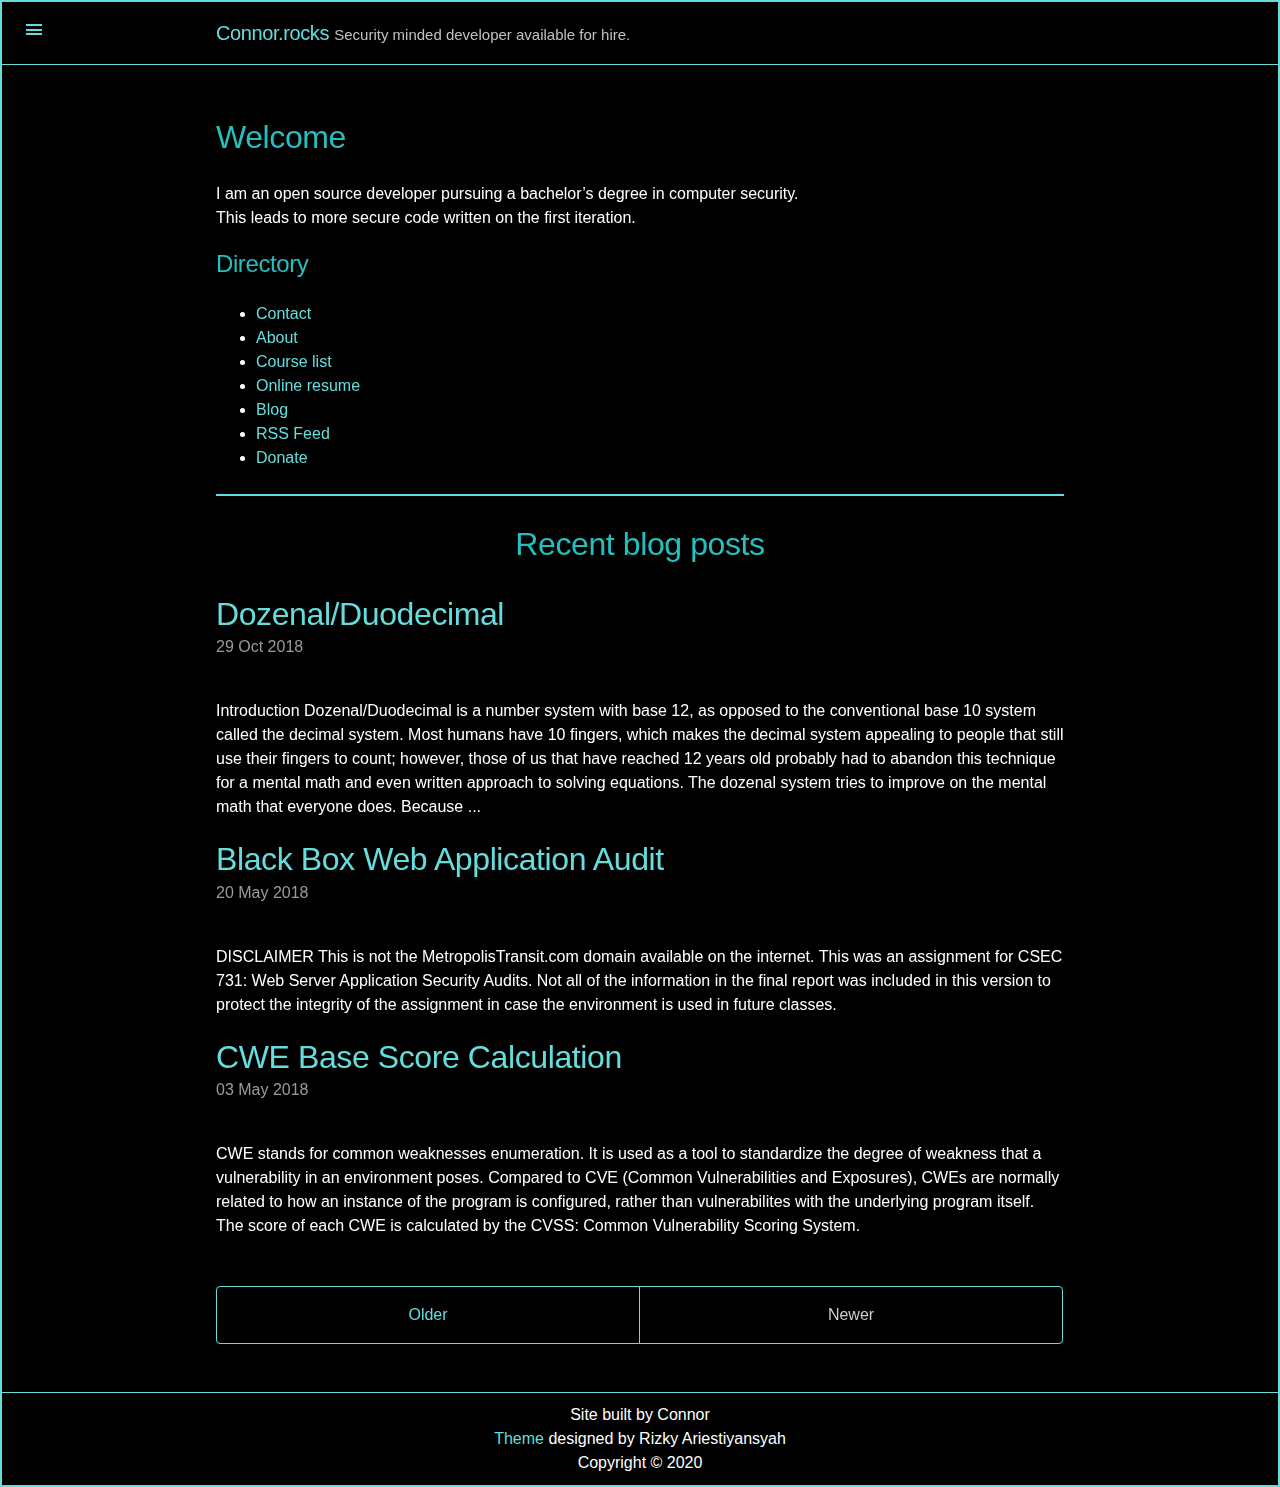
<file: index.html>
<!DOCTYPE html>
<html lang="en-us">

  <head>
  <link href="http://gmpg.org/xfn/11" rel="profile">
  <meta http-equiv="X-UA-Compatible" content="IE=edge">
  <meta http-equiv="content-type" content="text/html; charset=utf-8">

  <!-- Enable responsiveness on mobile devices-->
  <meta name="viewport" content="width=device-width, initial-scale=1.0, maximum-scale=1">

  <title>
    
      Connor.rocks &middot; Security minded developer available for hire.
    
  </title>

  <!-- CSS -->
  <link rel="stylesheet" href="/public/css/naringu.css">
  <link rel="stylesheet" href="/public/css/syntax.css">
  <link rel="stylesheet" href="/public/css/form.css">

  <!-- Icons -->
  <link rel="shortcut icon" href="/public/favicon.ico">

  <!-- RSS -->
  <link rel="alternate" type="application/rss+xml" title="RSS" href="/atom.xml">
  <link rel="alternate" type="application/rss+xml" title="Mozilla RSS" href="feed.category.xml">
  </head>


<body class="theme-6dd">
    <input title="Sidebar Toggle" type="checkbox" class="sidebar-checkbox" id="sidebar-checkbox">

<div class="sidebar" id="sidebar">
  <div class="sidebar-item">
    <p>Security minded developer available for hire.</p>
  </div>

  <nav class="sidebar-nav">
    <a class="sidebar-nav-item active" href="/">Home</a>
    
    
      
        
      
    
      
        
      
    
      
        
          <a class="sidebar-nav-item" href="/about/">About</a>
        
      
    
      
        
          <a class="sidebar-nav-item" href="/about/courselist/">Course List</a>
        
      
    
      
        
          <a class="sidebar-nav-item" href="/about/donate/">Donate</a>
        
      
    
      
    
      
        
          <a class="sidebar-nav-item" href="/categories/">Category Index</a>
        
      
    
      
        
          <a class="sidebar-nav-item" href="/contact/">Contact</a>
        
      
    
      
    
      
        
      
    
      
    
      
    
    <a class="sidebar-nav-item" href="https://github.com/ConnorEgbert">GitHub</a>
  </nav>
</div>


    <div class="wrap">
      <div class="masthead">
        <div class="container">
          <h3 class="masthead-title">
            <a href="/" title="Home">Connor.rocks</a>
            <small>Security minded developer available for hire.</small>
          </h3>
        </div>
      </div>

      <div class="container content">
        

<h1 id="welcome">Welcome</h1>

<p>I am an open source developer pursuing a bachelor’s degree in computer security.<br />
This leads to more secure code written on the first iteration.</p>

<h2 id="directory">Directory</h2>

<ul>
  <li><a href="contact">Contact</a></li>
  <li><a href="about">About</a></li>
  <li><a href="about/courselist">Course list</a></li>
  <li><a href="about/cv.pdf">Online resume</a></li>
  <li><a href="categories">Blog</a></li>
  <li><a href="atom.xml">RSS Feed</a></li>
  <li><a href="about/donate">Donate</a></li>
</ul>

<hr style="text-align: center;" />
<h1 style="text-align: center;" id="recent-blog-posts">Recent blog posts</h1>



<div class="posts">
  
  <div class="post">
    <h1 class="post-title">
      <a href="/dozenal/">
        Dozenal/Duodecimal
      </a>
    </h1>
    <span class="post-date">29 Oct 2018</span><br>
    <p>Introduction
Dozenal/Duodecimal is a number system with base 12, as opposed to the conventional base 10 system called the decimal system. Most humans have 10 fingers, which makes the decimal system appealing to people that still use their fingers to count;
however, those of us that have reached 12 years old probably had to abandon this technique for a mental math and even written approach to solving equations.
The dozenal system tries to improve on the mental math that everyone does. Because ...</p>
  </div>
  
  <div class="post">
    <h1 class="post-title">
      <a href="/web-sec-audit/">
        Black Box Web Application Audit
      </a>
    </h1>
    <span class="post-date">20 May 2018</span><br>
    <p>
DISCLAIMER

This is not the MetropolisTransit.com domain available on the internet. This was an assignment for CSEC 731: Web Server Application Security Audits.
Not all of the information in the final report was included in this version to protect the integrity of the assignment in case the environment is used in future classes.


</p>
  </div>
  
  <div class="post">
    <h1 class="post-title">
      <a href="/CVE-base-scoring/">
        CWE Base Score Calculation
      </a>
    </h1>
    <span class="post-date">03 May 2018</span><br>
    <p>CWE stands for common weaknesses enumeration. It is used as a tool to standardize the degree of weakness that a vulnerability in an environment poses. Compared to CVE (Common Vulnerabilities and Exposures), CWEs are normally related to how an instance of the program is configured, rather than vulnerabilites with the underlying program itself. The score of each CWE is calculated by the CVSS: Common Vulnerability Scoring System.

</p>
  </div>
  
</div>

<div class="pagination">
  
    <a class="pagination-item older" href="/page2">Older</a>
  
  
    <span class="pagination-item newer">Newer</span>
  
</div>


      </div>
    </div>

    <label for="sidebar-checkbox" class="sidebar-toggle"></label>


    <div align="center" class="footer">
        Site built by Connor<br /><a href="https://github.com/ariestiyansyah/naringu" target="_blank" title="naringu">Theme</a>  designed by Rizky Ariestiyansyah<br />Copyright © 2020 <br>
    </div>
  </body>
</html>
</file>
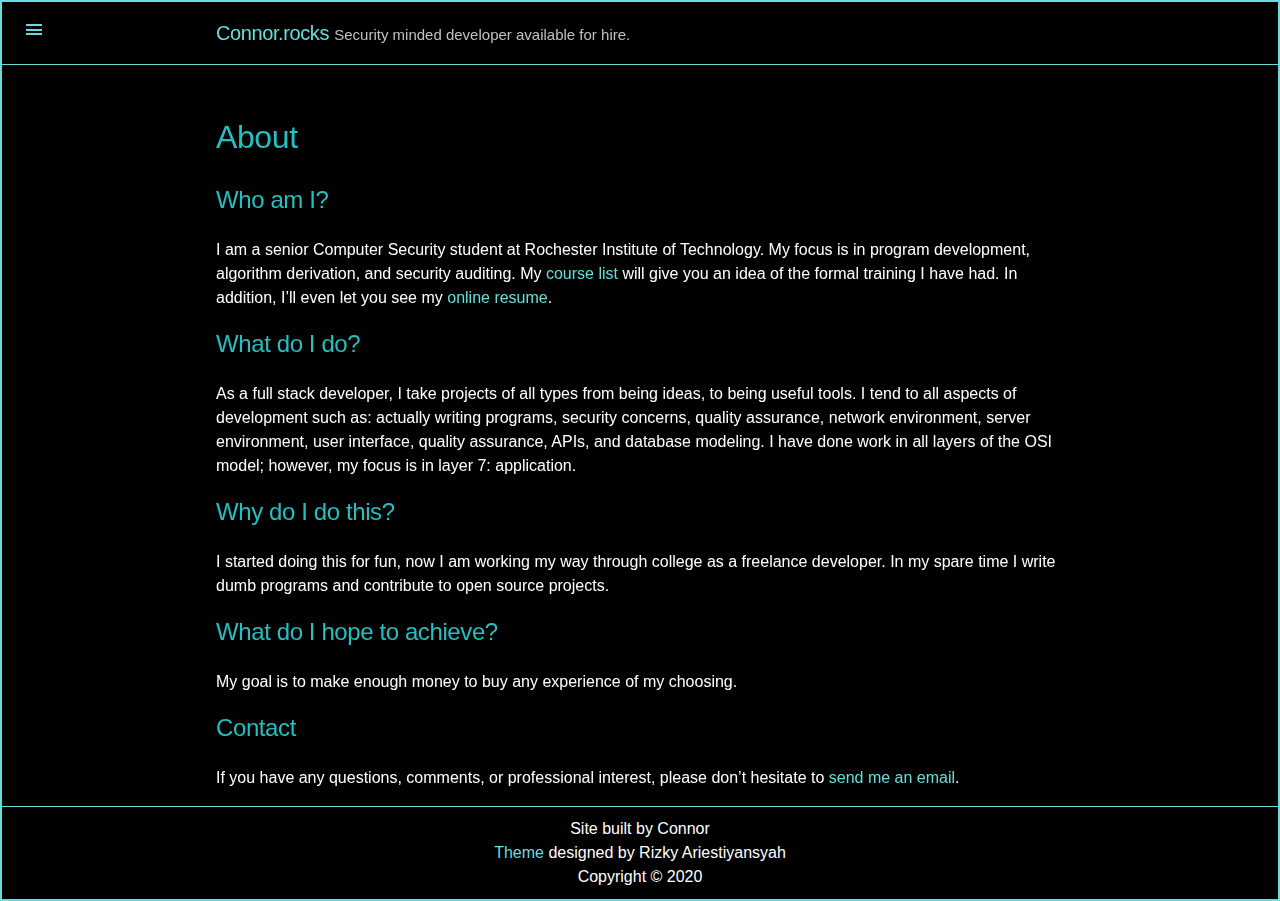
<file: about/index.html>
<!DOCTYPE html>
<html lang="en-us">

  <head>
  <link href="http://gmpg.org/xfn/11" rel="profile">
  <meta http-equiv="X-UA-Compatible" content="IE=edge">
  <meta http-equiv="content-type" content="text/html; charset=utf-8">

  <!-- Enable responsiveness on mobile devices-->
  <meta name="viewport" content="width=device-width, initial-scale=1.0, maximum-scale=1">

  <title>
    
      About &middot; Connor.rocks
    
  </title>

  <!-- CSS -->
  <link rel="stylesheet" href="/public/css/naringu.css">
  <link rel="stylesheet" href="/public/css/syntax.css">
  <link rel="stylesheet" href="/public/css/form.css">

  <!-- Icons -->
  <link rel="shortcut icon" href="/public/favicon.ico">

  <!-- RSS -->
  <link rel="alternate" type="application/rss+xml" title="RSS" href="/atom.xml">
  <link rel="alternate" type="application/rss+xml" title="Mozilla RSS" href="feed.category.xml">
  </head>


<body class="theme-6dd">
    <input title="Sidebar Toggle" type="checkbox" class="sidebar-checkbox" id="sidebar-checkbox">

<div class="sidebar" id="sidebar">
  <div class="sidebar-item">
    <p>Security minded developer available for hire.</p>
  </div>

  <nav class="sidebar-nav">
    <a class="sidebar-nav-item" href="/">Home</a>
    
    
      
        
      
    
      
        
      
    
      
        
          <a class="sidebar-nav-item active" href="/about/">About</a>
        
      
    
      
        
          <a class="sidebar-nav-item" href="/about/courselist/">Course List</a>
        
      
    
      
        
          <a class="sidebar-nav-item" href="/about/donate/">Donate</a>
        
      
    
      
    
      
        
          <a class="sidebar-nav-item" href="/categories/">Category Index</a>
        
      
    
      
        
          <a class="sidebar-nav-item" href="/contact/">Contact</a>
        
      
    
      
    
      
        
      
    
      
    
      
    
    <a class="sidebar-nav-item" href="https://github.com/ConnorEgbert">GitHub</a>
  </nav>
</div>


    <div class="wrap">
      <div class="masthead">
        <div class="container">
          <h3 class="masthead-title">
            <a href="/" title="Home">Connor.rocks</a>
            <small>Security minded developer available for hire.</small>
          </h3>
        </div>
      </div>

      <div class="container content">
        <div class="page">
  <h1 class="page-title">About</h1>
  <h2 id="who-am-i">Who am I?</h2>

<p>I am a senior Computer Security student at Rochester Institute of Technology. My focus is in program development, algorithm derivation, and security auditing. My <a href="courselist">course list</a> will give you an idea of the formal training I have had. In addition, I’ll even let you see my <a href="/about/cv.pdf">online resume</a>.</p>

<h2 id="what-do-i-do">What do I do?</h2>

<p>As a full stack developer, I take projects of all types from being ideas, to being useful tools. I tend to all aspects of development such as: actually writing programs, security concerns, quality assurance, network environment, server environment, user interface, quality assurance, APIs, and database modeling. I have done work in all layers of the OSI model; however, my focus is in layer 7: application.</p>

<h2 id="why-do-i-do-this">Why do I do this?</h2>

<p>I started doing this for fun, now I am working my way through college as a freelance developer. In my spare time I write dumb programs and contribute to open source projects.</p>

<h2 id="what-do-i-hope-to-achieve">What do I hope to achieve?</h2>

<p>My goal is to make enough money to buy any experience of my choosing.</p>

<h2 id="contact">Contact</h2>

<p>If you have any questions, comments, or professional interest, please don’t hesitate to  <a href="mailto:support@connor.rocks">send me an email</a>.</p>

</div>

      </div>
    </div>

    <label for="sidebar-checkbox" class="sidebar-toggle"></label>


    <div align="center" class="footer">
        Site built by Connor<br /><a href="https://github.com/ariestiyansyah/naringu" target="_blank" title="naringu">Theme</a>  designed by Rizky Ariestiyansyah<br />Copyright © 2020 <br>
    </div>
  </body>
</html>
</file>
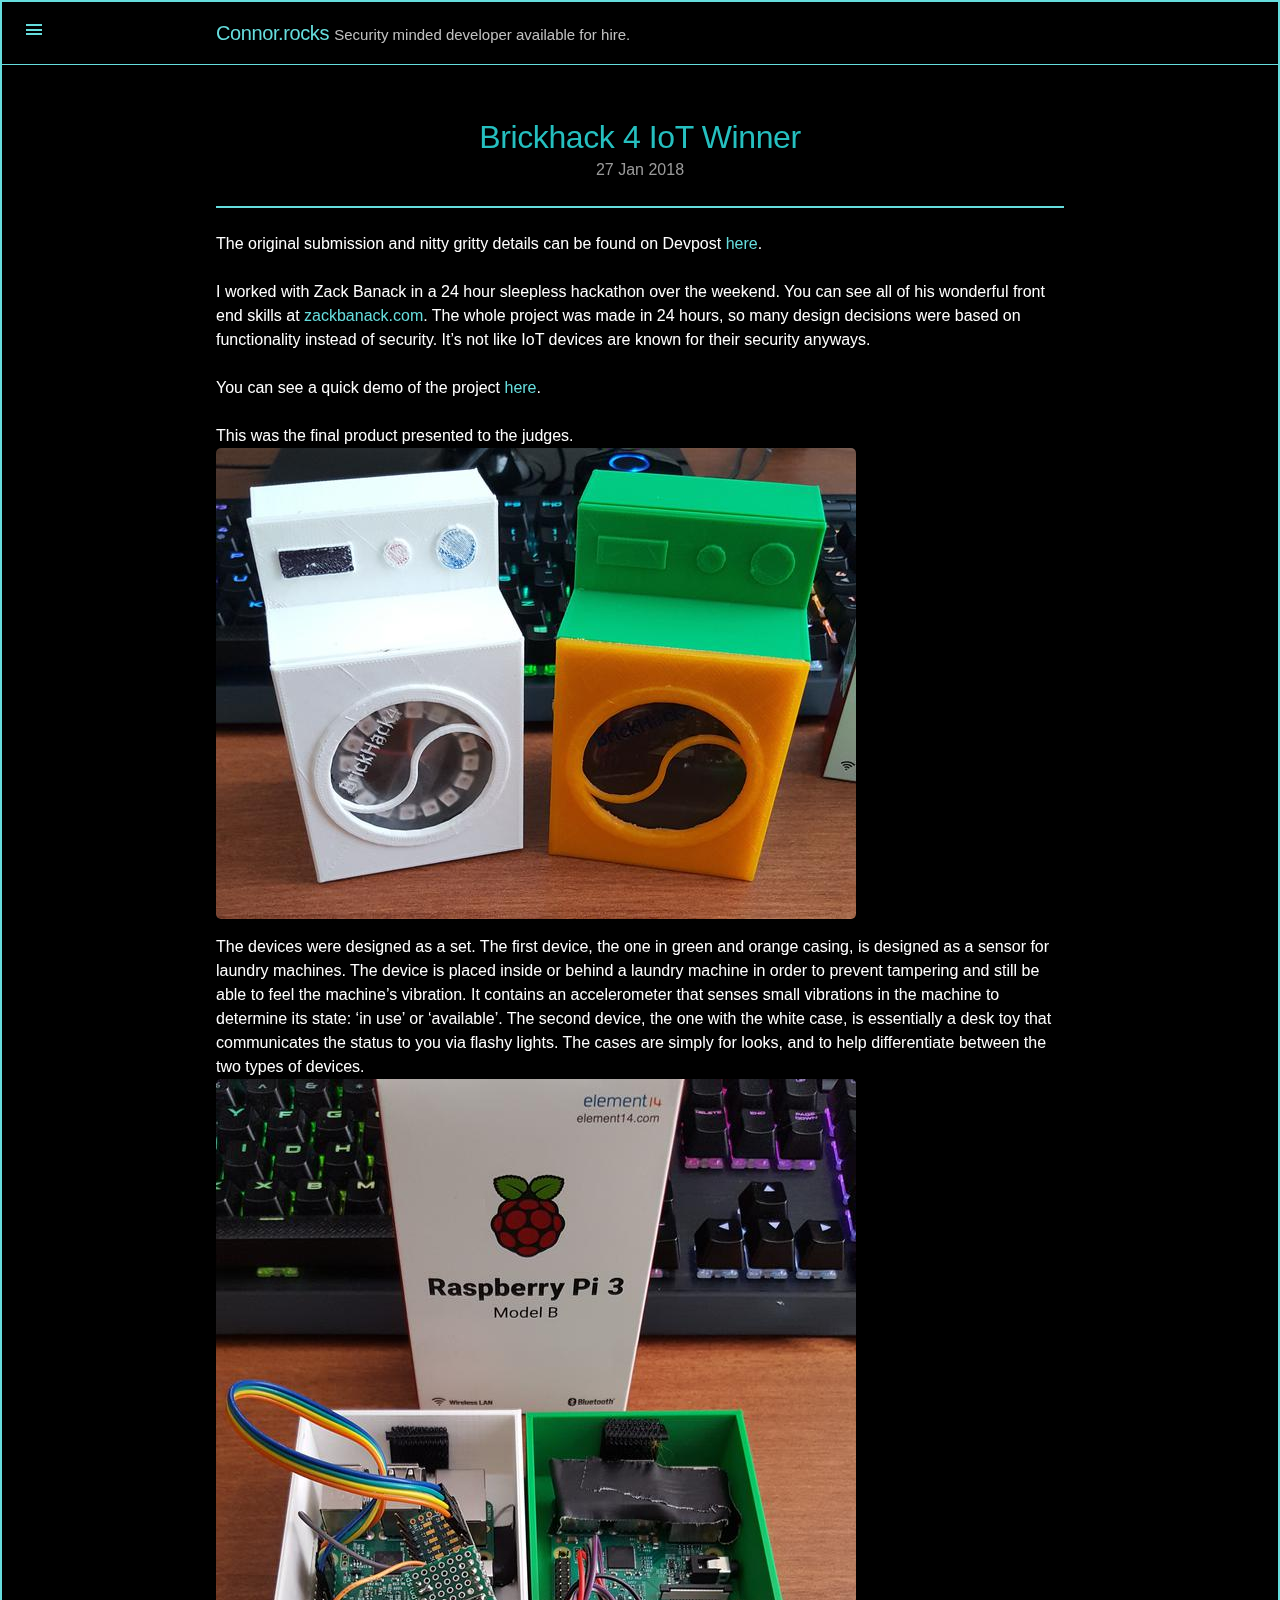
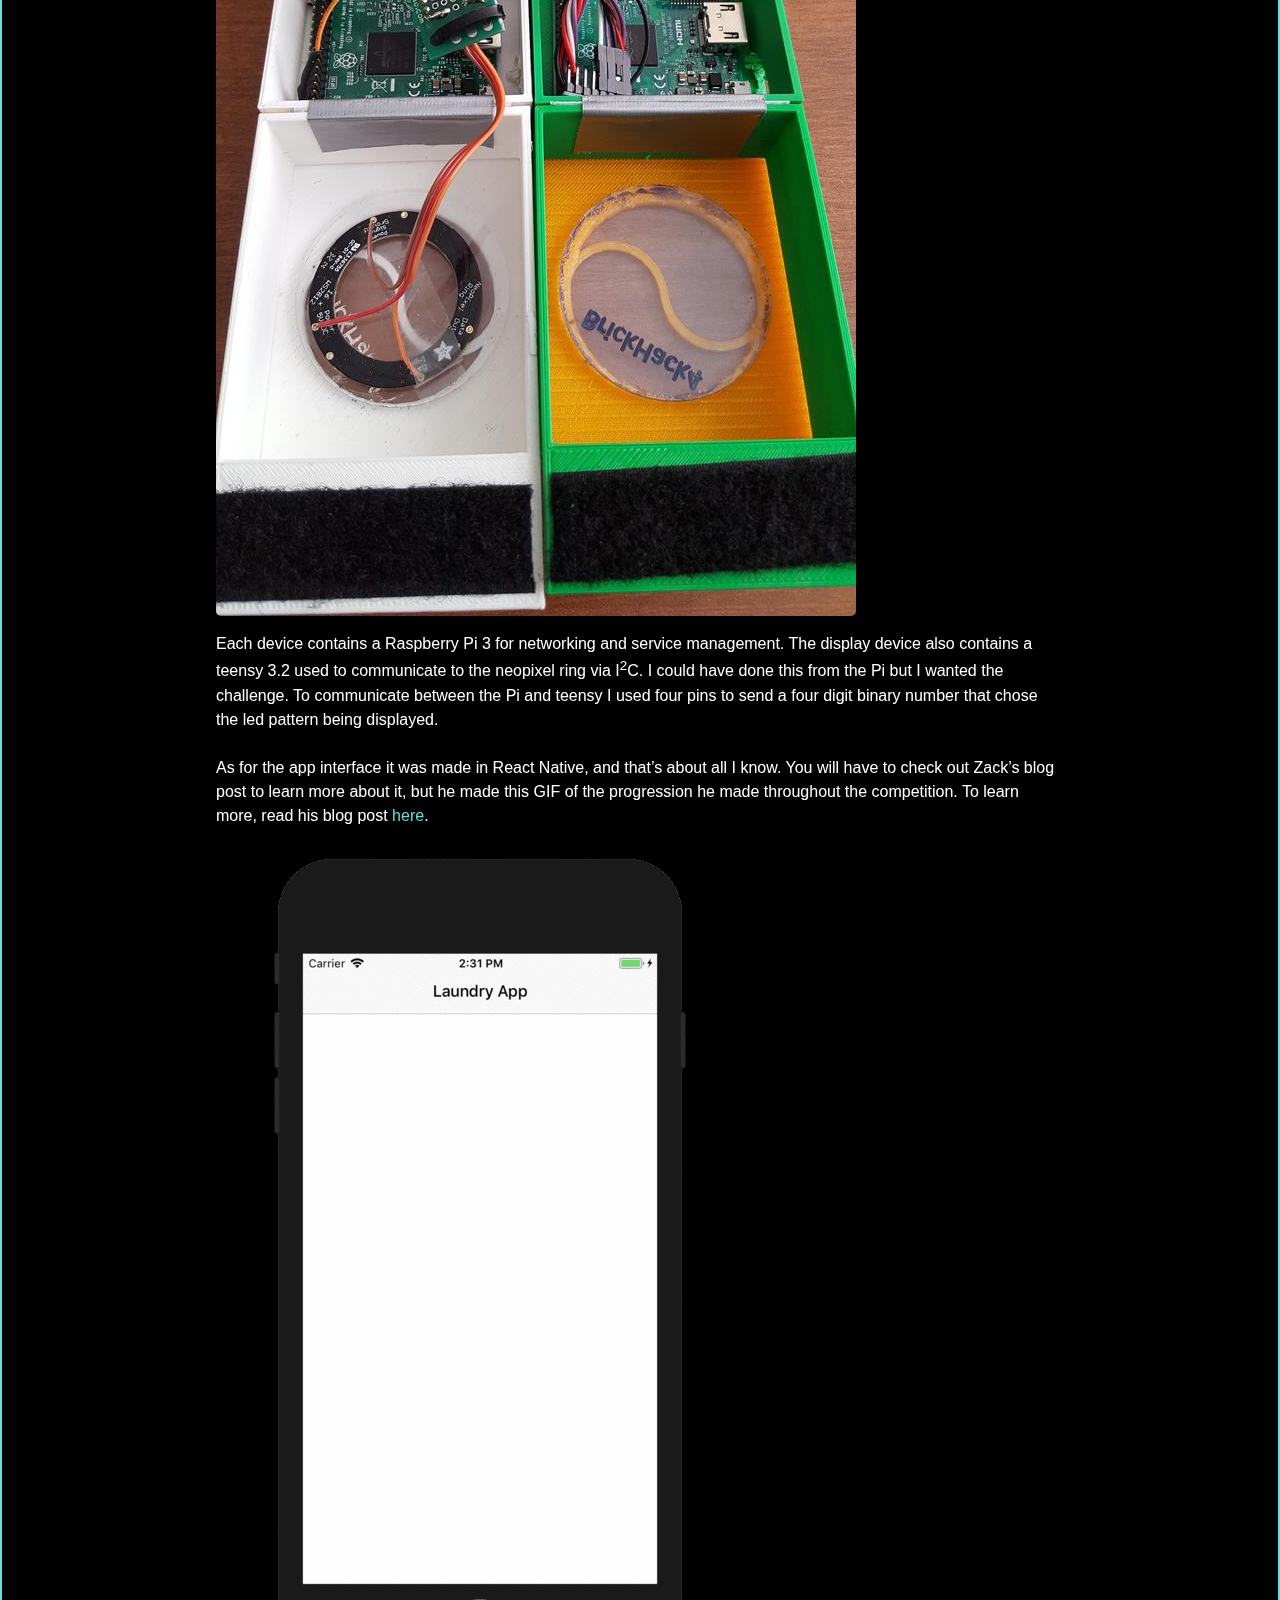
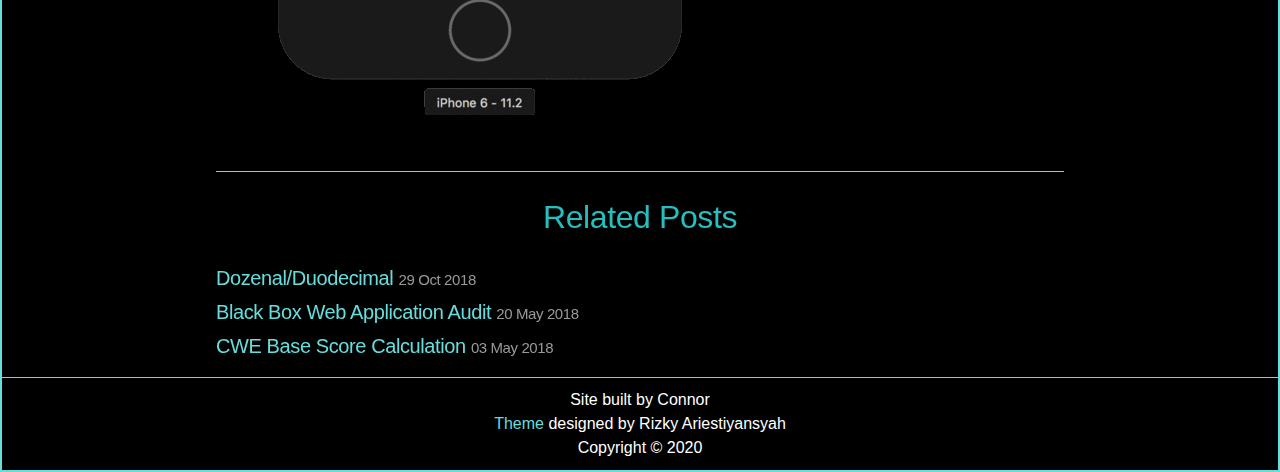
<file: brickhack-4/index.html>
<!DOCTYPE html>
<html lang="en-us">

  <head>
  <link href="http://gmpg.org/xfn/11" rel="profile">
  <meta http-equiv="X-UA-Compatible" content="IE=edge">
  <meta http-equiv="content-type" content="text/html; charset=utf-8">

  <!-- Enable responsiveness on mobile devices-->
  <meta name="viewport" content="width=device-width, initial-scale=1.0, maximum-scale=1">

  <title>
    
      Brickhack 4 IoT Winner &middot; Connor.rocks
    
  </title>

  <!-- CSS -->
  <link rel="stylesheet" href="/public/css/naringu.css">
  <link rel="stylesheet" href="/public/css/syntax.css">
  <link rel="stylesheet" href="/public/css/form.css">

  <!-- Icons -->
  <link rel="shortcut icon" href="/public/favicon.ico">

  <!-- RSS -->
  <link rel="alternate" type="application/rss+xml" title="RSS" href="/atom.xml">
  <link rel="alternate" type="application/rss+xml" title="Mozilla RSS" href="feed.category.xml">
  </head>


<body class="theme-6dd">
    <input title="Sidebar Toggle" type="checkbox" class="sidebar-checkbox" id="sidebar-checkbox">

<div class="sidebar" id="sidebar">
  <div class="sidebar-item">
    <p>Security minded developer available for hire.</p>
  </div>

  <nav class="sidebar-nav">
    <a class="sidebar-nav-item" href="/">Home</a>
    
    
      
        
      
    
      
        
      
    
      
        
          <a class="sidebar-nav-item" href="/about/">About</a>
        
      
    
      
        
          <a class="sidebar-nav-item" href="/about/courselist/">Course List</a>
        
      
    
      
        
          <a class="sidebar-nav-item" href="/about/donate/">Donate</a>
        
      
    
      
    
      
        
          <a class="sidebar-nav-item" href="/categories/">Category Index</a>
        
      
    
      
        
          <a class="sidebar-nav-item" href="/contact/">Contact</a>
        
      
    
      
    
      
        
      
    
      
    
      
    
    <a class="sidebar-nav-item" href="https://github.com/ConnorEgbert">GitHub</a>
  </nav>
</div>


    <div class="wrap">
      <div class="masthead">
        <div class="container">
          <h3 class="masthead-title">
            <a href="/" title="Home">Connor.rocks</a>
            <small>Security minded developer available for hire.</small>
          </h3>
        </div>
      </div>

      <div class="container content">
        <div class="post">
  <h1 style="text-align: center;" class="post-title">Brickhack 4 IoT Winner</h1>
  <span style="text-align: center;" class="post-date">27 Jan 2018</span>
  <hr />
  <p>The original submission and nitty gritty details can be found on Devpost <a href="https://devpost.com/software/lndry">here</a>.
<br /><br />
I worked with Zack Banack in a 24 hour sleepless hackathon over the weekend. You can see all of his wonderful front end skills at <a href="https://zackbanack.com">zackbanack.com</a>. The whole project was made in 24 hours, so many design decisions were based on functionality instead of security. It’s not like IoT devices are known for their security anyways.
<br /><br />
You can see a quick demo of the project <a href="https://youtu.be/9NLGG0di0Gk">here</a>.
<br /><br />
This was the final product presented to the judges.
<img src="/images/blog/brickhack4/BH4.jpg" alt="Complete project" />
The devices were designed as a set. The first device, the one in green and orange casing, is designed as a sensor for laundry machines. The device is placed inside or behind a laundry machine in order to prevent tampering and still be able to feel the machine’s vibration. It contains an accelerometer that senses small vibrations in the machine to determine its state: ‘in use’ or ‘available’. The second device, the one with the white case, is essentially a desk toy that communicates the status to you via flashy lights.  The cases are simply for looks, and to help differentiate between the two types of devices.<br />
<img src="/images/blog/brickhack4/guts.jpg" alt="Internals of the case" />
Each device contains a Raspberry Pi 3 for networking and service management. The display device also contains a teensy 3.2 used to communicate to the neopixel ring via I<sup>2</sup>C. I could have done this from the Pi but I wanted the challenge. To communicate between the Pi and teensy I used four pins to send a four digit binary number that chose the led pattern being displayed.
<br /><br />
As for the app interface it was made in React Native, and that’s about all I know. You will have to check out Zack’s blog post to learn more about it, but he made this GIF of the progression he made throughout the competition. To learn more, read his blog post <a href="https://www.zackbanack.com/blog/brickhack4">here</a>.
<img src="/images/blog/brickhack4/progression.gif" alt="Amazing GIF of the app interface progression by Zack Banack" /></p>

</div>

<div class="related">
  <h1 style="text-align: center;">Related Posts</h1>
  <ul class="related-posts">
    
      <li>
        <h3>
          <a href="/dozenal/">
            Dozenal/Duodecimal
            <small>29 Oct 2018</small>
          </a>
        </h3>
      </li>
    
      <li>
        <h3>
          <a href="/web-sec-audit/">
            Black Box Web Application Audit
            <small>20 May 2018</small>
          </a>
        </h3>
      </li>
    
      <li>
        <h3>
          <a href="/CVE-base-scoring/">
            CWE Base Score Calculation
            <small>03 May 2018</small>
          </a>
        </h3>
      </li>
    
  </ul>
</div>

<!--
<div class="comments">
</div>
-->

      </div>
    </div>

    <label for="sidebar-checkbox" class="sidebar-toggle"></label>


    <div align="center" class="footer">
        Site built by Connor<br /><a href="https://github.com/ariestiyansyah/naringu" target="_blank" title="naringu">Theme</a>  designed by Rizky Ariestiyansyah<br />Copyright © 2020 <br>
    </div>
  </body>
</html>
</file>
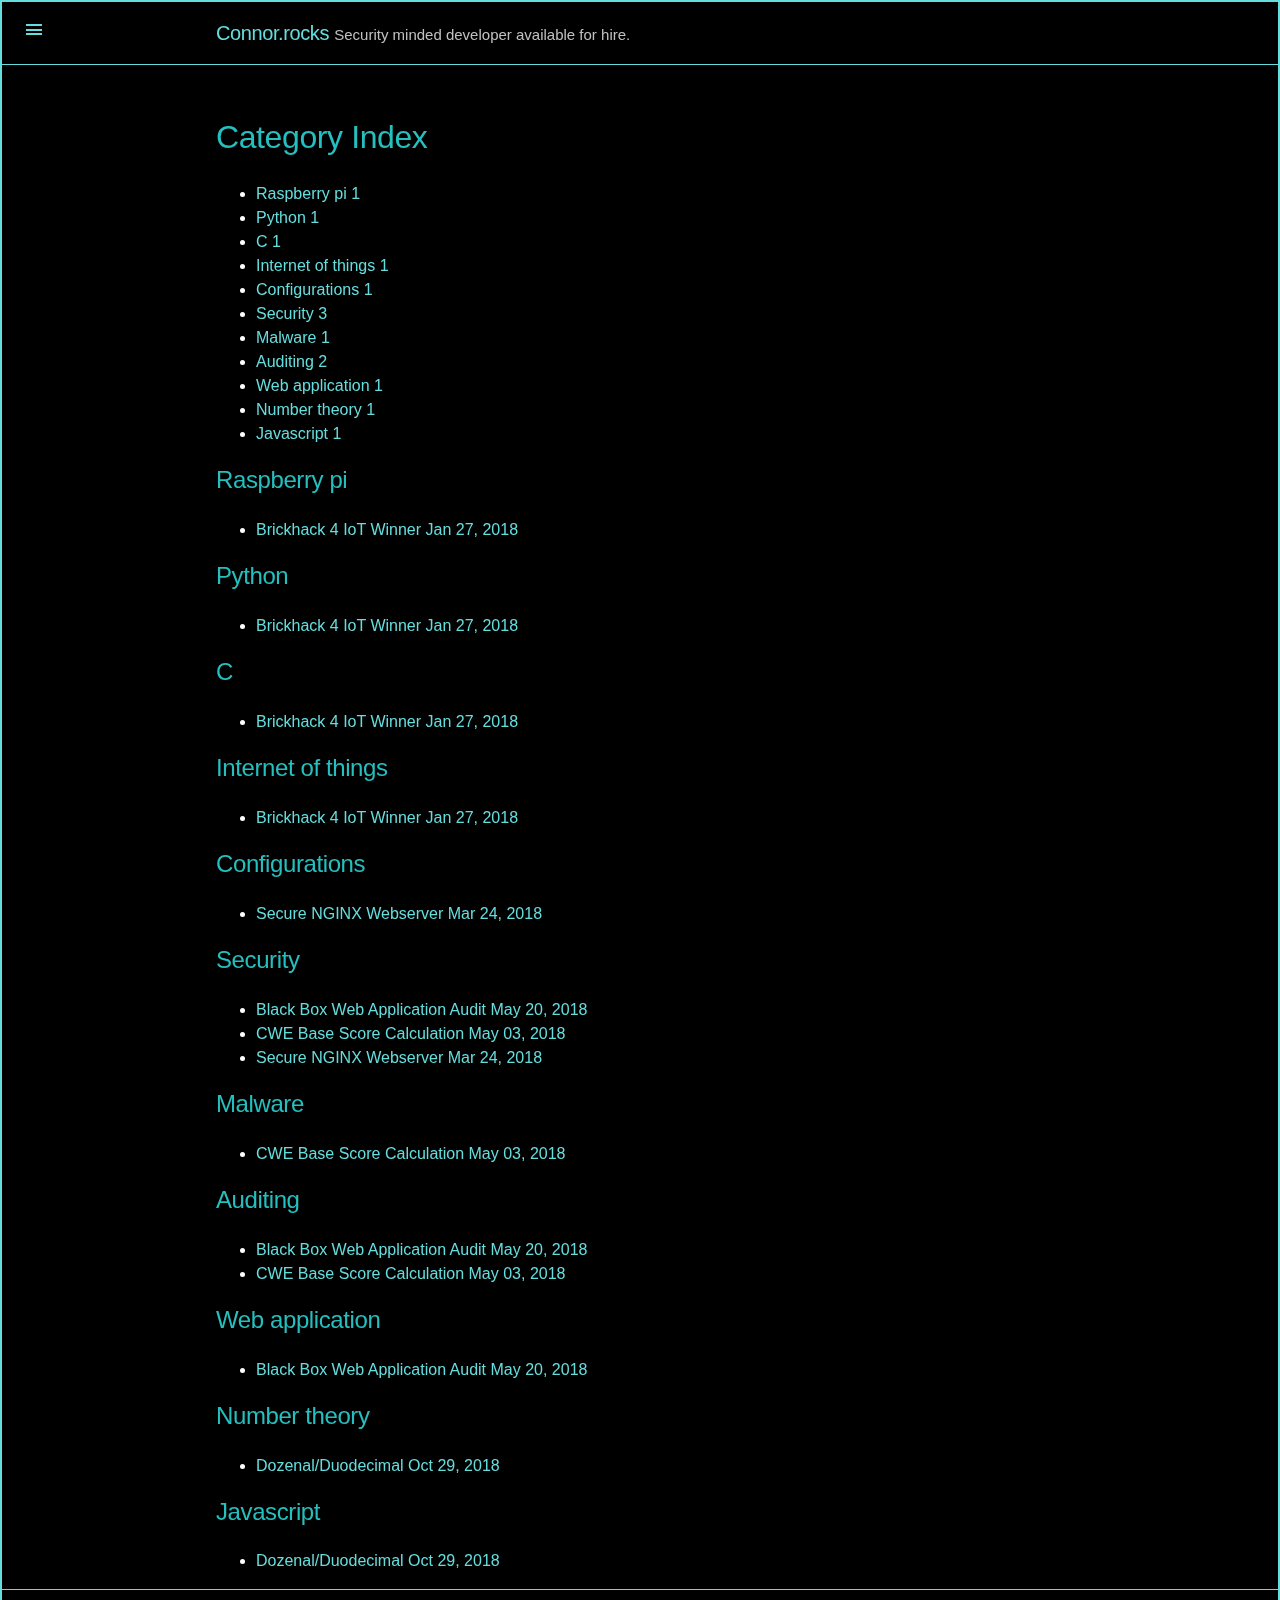
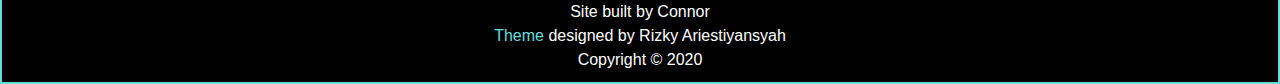
<file: categories/index.html>
<!DOCTYPE html>
<html lang="en-us">

  <head>
  <link href="http://gmpg.org/xfn/11" rel="profile">
  <meta http-equiv="X-UA-Compatible" content="IE=edge">
  <meta http-equiv="content-type" content="text/html; charset=utf-8">

  <!-- Enable responsiveness on mobile devices-->
  <meta name="viewport" content="width=device-width, initial-scale=1.0, maximum-scale=1">

  <title>
    
      Category Index &middot; Connor.rocks
    
  </title>

  <!-- CSS -->
  <link rel="stylesheet" href="/public/css/naringu.css">
  <link rel="stylesheet" href="/public/css/syntax.css">
  <link rel="stylesheet" href="/public/css/form.css">

  <!-- Icons -->
  <link rel="shortcut icon" href="/public/favicon.ico">

  <!-- RSS -->
  <link rel="alternate" type="application/rss+xml" title="RSS" href="/atom.xml">
  <link rel="alternate" type="application/rss+xml" title="Mozilla RSS" href="feed.category.xml">
  </head>


<body class="theme-6dd">
    <input title="Sidebar Toggle" type="checkbox" class="sidebar-checkbox" id="sidebar-checkbox">

<div class="sidebar" id="sidebar">
  <div class="sidebar-item">
    <p>Security minded developer available for hire.</p>
  </div>

  <nav class="sidebar-nav">
    <a class="sidebar-nav-item" href="/">Home</a>
    
    
      
        
      
    
      
        
      
    
      
        
          <a class="sidebar-nav-item" href="/about/">About</a>
        
      
    
      
        
          <a class="sidebar-nav-item" href="/about/courselist/">Course List</a>
        
      
    
      
        
          <a class="sidebar-nav-item" href="/about/donate/">Donate</a>
        
      
    
      
    
      
        
          <a class="sidebar-nav-item active" href="/categories/">Category Index</a>
        
      
    
      
        
          <a class="sidebar-nav-item" href="/contact/">Contact</a>
        
      
    
      
    
      
        
      
    
      
    
      
    
    <a class="sidebar-nav-item" href="https://github.com/ConnorEgbert">GitHub</a>
  </nav>
</div>


    <div class="wrap">
      <div class="masthead">
        <div class="container">
          <h3 class="masthead-title">
            <a href="/" title="Home">Connor.rocks</a>
            <small>Security minded developer available for hire.</small>
          </h3>
        </div>
      </div>

      <div class="container content">
        <div class="page">
  <h1 class="page-title">Category Index</h1>
  <ul class="tag-box inline">



<li><a href="#Raspberry Pi">Raspberry pi <span>1</span></a></li>

<li><a href="#Python">Python <span>1</span></a></li>

<li><a href="#C">C <span>1</span></a></li>

<li><a href="#Internet of Things">Internet of things <span>1</span></a></li>

<li><a href="#Configurations">Configurations <span>1</span></a></li>

<li><a href="#Security">Security <span>3</span></a></li>

<li><a href="#Malware">Malware <span>1</span></a></li>

<li><a href="#Auditing">Auditing <span>2</span></a></li>

<li><a href="#Web application">Web application <span>1</span></a></li>

<li><a href="#Number Theory">Number theory <span>1</span></a></li>

<li><a href="#Javascript">Javascript <span>1</span></a></li>



</ul>

<h2 id="Raspberry Pi">Raspberry pi</h2>
<ul class="post-list">




<li><a href="/brickhack-4/">Brickhack 4 IoT Winner<span class="entry-date"><time datetime="2018-01-27T00:00:00-05:00" itemprop="datePublished">   Jan 27, 2018</time></a></li>





</ul>

<h2 id="Python">Python</h2>
<ul class="post-list">




<li><a href="/brickhack-4/">Brickhack 4 IoT Winner<span class="entry-date"><time datetime="2018-01-27T00:00:00-05:00" itemprop="datePublished">   Jan 27, 2018</time></a></li>





</ul>

<h2 id="C">C</h2>
<ul class="post-list">




<li><a href="/brickhack-4/">Brickhack 4 IoT Winner<span class="entry-date"><time datetime="2018-01-27T00:00:00-05:00" itemprop="datePublished">   Jan 27, 2018</time></a></li>





</ul>

<h2 id="Internet of Things">Internet of things</h2>
<ul class="post-list">




<li><a href="/brickhack-4/">Brickhack 4 IoT Winner<span class="entry-date"><time datetime="2018-01-27T00:00:00-05:00" itemprop="datePublished">   Jan 27, 2018</time></a></li>





</ul>

<h2 id="Configurations">Configurations</h2>
<ul class="post-list">




<li><a href="/secure-nginx/">Secure NGINX Webserver<span class="entry-date"><time datetime="2018-03-24T00:00:00-04:00" itemprop="datePublished">   Mar 24, 2018</time></a></li>





</ul>

<h2 id="Security">Security</h2>
<ul class="post-list">




<li><a href="/web-sec-audit/">Black Box Web Application Audit<span class="entry-date"><time datetime="2018-05-20T00:00:00-04:00" itemprop="datePublished">   May 20, 2018</time></a></li>





<li><a href="/CVE-base-scoring/">CWE Base Score Calculation<span class="entry-date"><time datetime="2018-05-03T00:00:00-04:00" itemprop="datePublished">   May 03, 2018</time></a></li>





<li><a href="/secure-nginx/">Secure NGINX Webserver<span class="entry-date"><time datetime="2018-03-24T00:00:00-04:00" itemprop="datePublished">   Mar 24, 2018</time></a></li>





</ul>

<h2 id="Malware">Malware</h2>
<ul class="post-list">




<li><a href="/CVE-base-scoring/">CWE Base Score Calculation<span class="entry-date"><time datetime="2018-05-03T00:00:00-04:00" itemprop="datePublished">   May 03, 2018</time></a></li>





</ul>

<h2 id="Auditing">Auditing</h2>
<ul class="post-list">




<li><a href="/web-sec-audit/">Black Box Web Application Audit<span class="entry-date"><time datetime="2018-05-20T00:00:00-04:00" itemprop="datePublished">   May 20, 2018</time></a></li>





<li><a href="/CVE-base-scoring/">CWE Base Score Calculation<span class="entry-date"><time datetime="2018-05-03T00:00:00-04:00" itemprop="datePublished">   May 03, 2018</time></a></li>





</ul>

<h2 id="Web application">Web application</h2>
<ul class="post-list">




<li><a href="/web-sec-audit/">Black Box Web Application Audit<span class="entry-date"><time datetime="2018-05-20T00:00:00-04:00" itemprop="datePublished">   May 20, 2018</time></a></li>





</ul>

<h2 id="Number Theory">Number theory</h2>
<ul class="post-list">




<li><a href="/dozenal/">Dozenal/Duodecimal<span class="entry-date"><time datetime="2018-10-29T00:00:00-04:00" itemprop="datePublished">   Oct 29, 2018</time></a></li>





</ul>

<h2 id="Javascript">Javascript</h2>
<ul class="post-list">




<li><a href="/dozenal/">Dozenal/Duodecimal<span class="entry-date"><time datetime="2018-10-29T00:00:00-04:00" itemprop="datePublished">   Oct 29, 2018</time></a></li>





</ul>


</div>

      </div>
    </div>

    <label for="sidebar-checkbox" class="sidebar-toggle"></label>


    <div align="center" class="footer">
        Site built by Connor<br /><a href="https://github.com/ariestiyansyah/naringu" target="_blank" title="naringu">Theme</a>  designed by Rizky Ariestiyansyah<br />Copyright © 2020 <br>
    </div>
  </body>
</html>
</file>
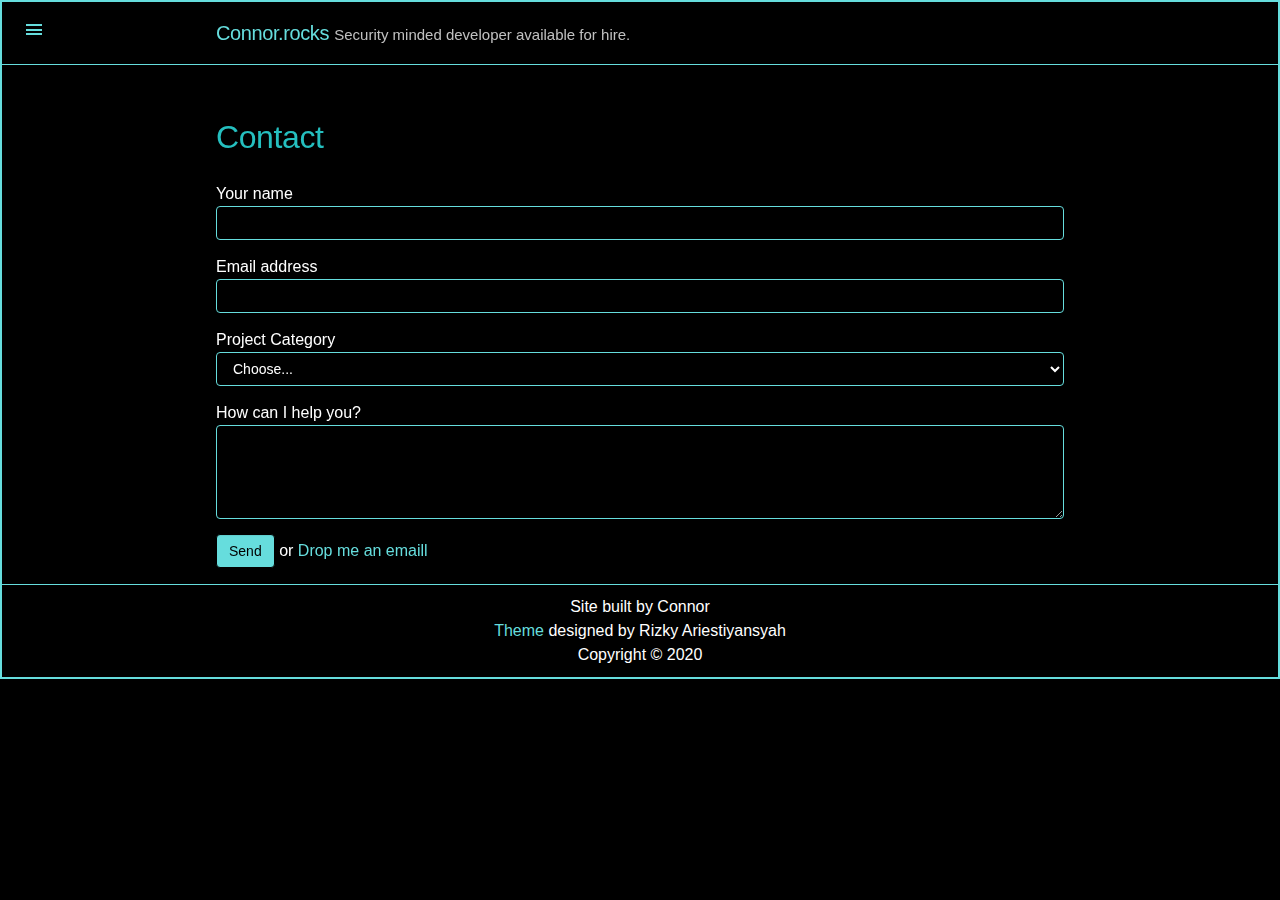
<file: contact/index.html>
<!DOCTYPE html>
<html lang="en-us">

  <head>
  <link href="http://gmpg.org/xfn/11" rel="profile">
  <meta http-equiv="X-UA-Compatible" content="IE=edge">
  <meta http-equiv="content-type" content="text/html; charset=utf-8">

  <!-- Enable responsiveness on mobile devices-->
  <meta name="viewport" content="width=device-width, initial-scale=1.0, maximum-scale=1">

  <title>
    
      Contact &middot; Connor.rocks
    
  </title>

  <!-- CSS -->
  <link rel="stylesheet" href="/public/css/naringu.css">
  <link rel="stylesheet" href="/public/css/syntax.css">
  <link rel="stylesheet" href="/public/css/form.css">

  <!-- Icons -->
  <link rel="shortcut icon" href="/public/favicon.ico">

  <!-- RSS -->
  <link rel="alternate" type="application/rss+xml" title="RSS" href="/atom.xml">
  <link rel="alternate" type="application/rss+xml" title="Mozilla RSS" href="feed.category.xml">
  </head>


<body class="theme-6dd">
    <input title="Sidebar Toggle" type="checkbox" class="sidebar-checkbox" id="sidebar-checkbox">

<div class="sidebar" id="sidebar">
  <div class="sidebar-item">
    <p>Security minded developer available for hire.</p>
  </div>

  <nav class="sidebar-nav">
    <a class="sidebar-nav-item" href="/">Home</a>
    
    
      
        
      
    
      
        
      
    
      
        
          <a class="sidebar-nav-item" href="/about/">About</a>
        
      
    
      
        
          <a class="sidebar-nav-item" href="/about/courselist/">Course List</a>
        
      
    
      
        
          <a class="sidebar-nav-item" href="/about/donate/">Donate</a>
        
      
    
      
    
      
        
          <a class="sidebar-nav-item" href="/categories/">Category Index</a>
        
      
    
      
        
          <a class="sidebar-nav-item active" href="/contact/">Contact</a>
        
      
    
      
    
      
        
      
    
      
    
      
    
    <a class="sidebar-nav-item" href="https://github.com/ConnorEgbert">GitHub</a>
  </nav>
</div>


    <div class="wrap">
      <div class="masthead">
        <div class="container">
          <h3 class="masthead-title">
            <a href="/" title="Home">Connor.rocks</a>
            <small>Security minded developer available for hire.</small>
          </h3>
        </div>
      </div>

      <div class="container content">
        <div class="page">
  <h1 class="page-title">Contact</h1>
  <section class="inner">
    <form action="http://formspree.io/support@connor.rocks" role="form" method="POST">
        <div class="form-group">
            <label for="name">Your name</label>
            <input type="text" name="name" class="form-control" required>
        </div>

        <div class="form-group">
            <label for="_replyto">Email address</label>
            <input type="email" name="_replyto" class="form-control" required>
        </div>

        <div class="form-group">
              <label for="project">Project Category</label>
              <select name="project" class="form-control">
                <option value="">Choose...</option>
                <option>E-commerce</option>
                <option>Consultation</option>
                <option>Security Audit</option>
                <option>Enterprise Solution</option>
                <option>Personal Website/Blog</option>
                <option>Other</option>
              </select>
            </div>

        <div class="form-group">
              <label for="message">How can I help you?</label>
              <textarea name="body" class="form-control" rows="4" width="100%" required></textarea>
        </div>

        <div>
              <input type="hidden" name="">
              <input type="submit" class="submit-btn" value="Send">
              or <a href="mailto:support@connor.rocks">Drop me an emaill</a>
        </div>
    </form>
</section>


</div>

      </div>
    </div>

    <label for="sidebar-checkbox" class="sidebar-toggle"></label>


    <div align="center" class="footer">
        Site built by Connor<br /><a href="https://github.com/ariestiyansyah/naringu" target="_blank" title="naringu">Theme</a>  designed by Rizky Ariestiyansyah<br />Copyright © 2020 <br>
    </div>
  </body>
</html>
</file>
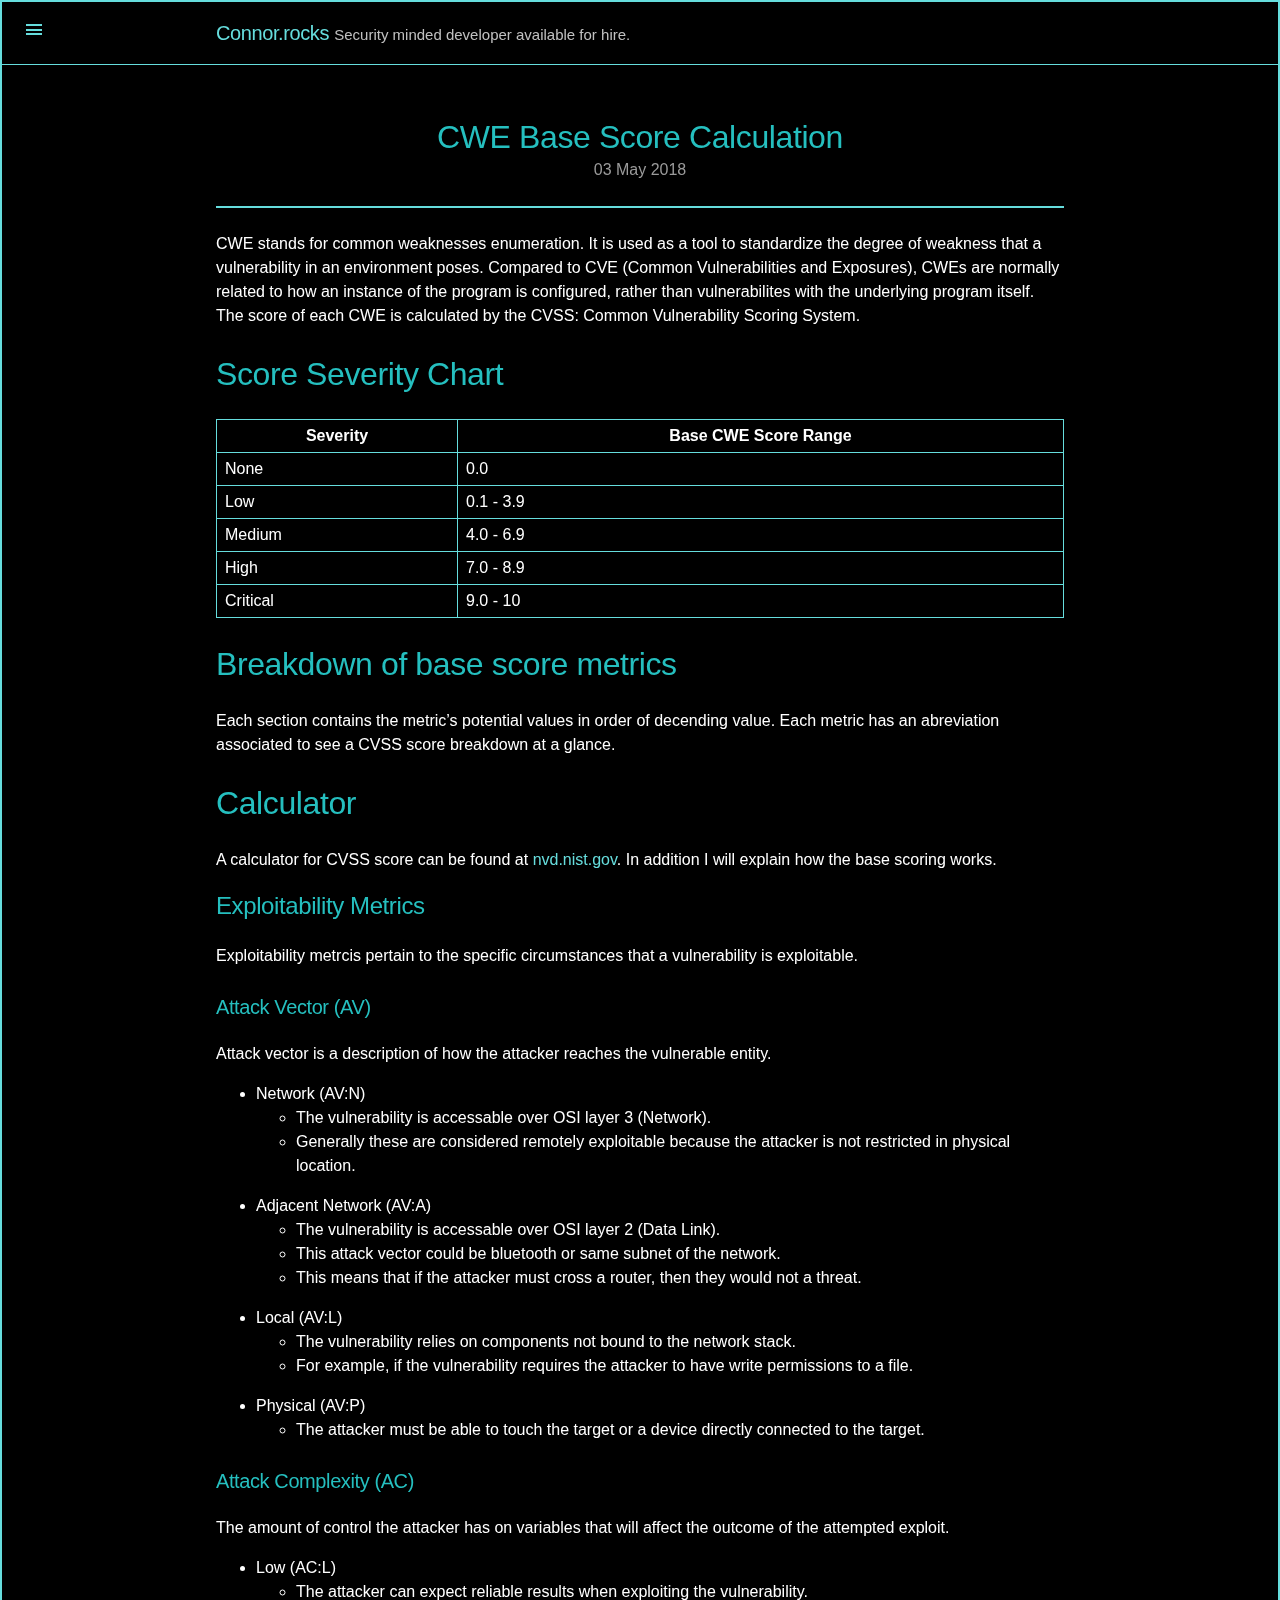
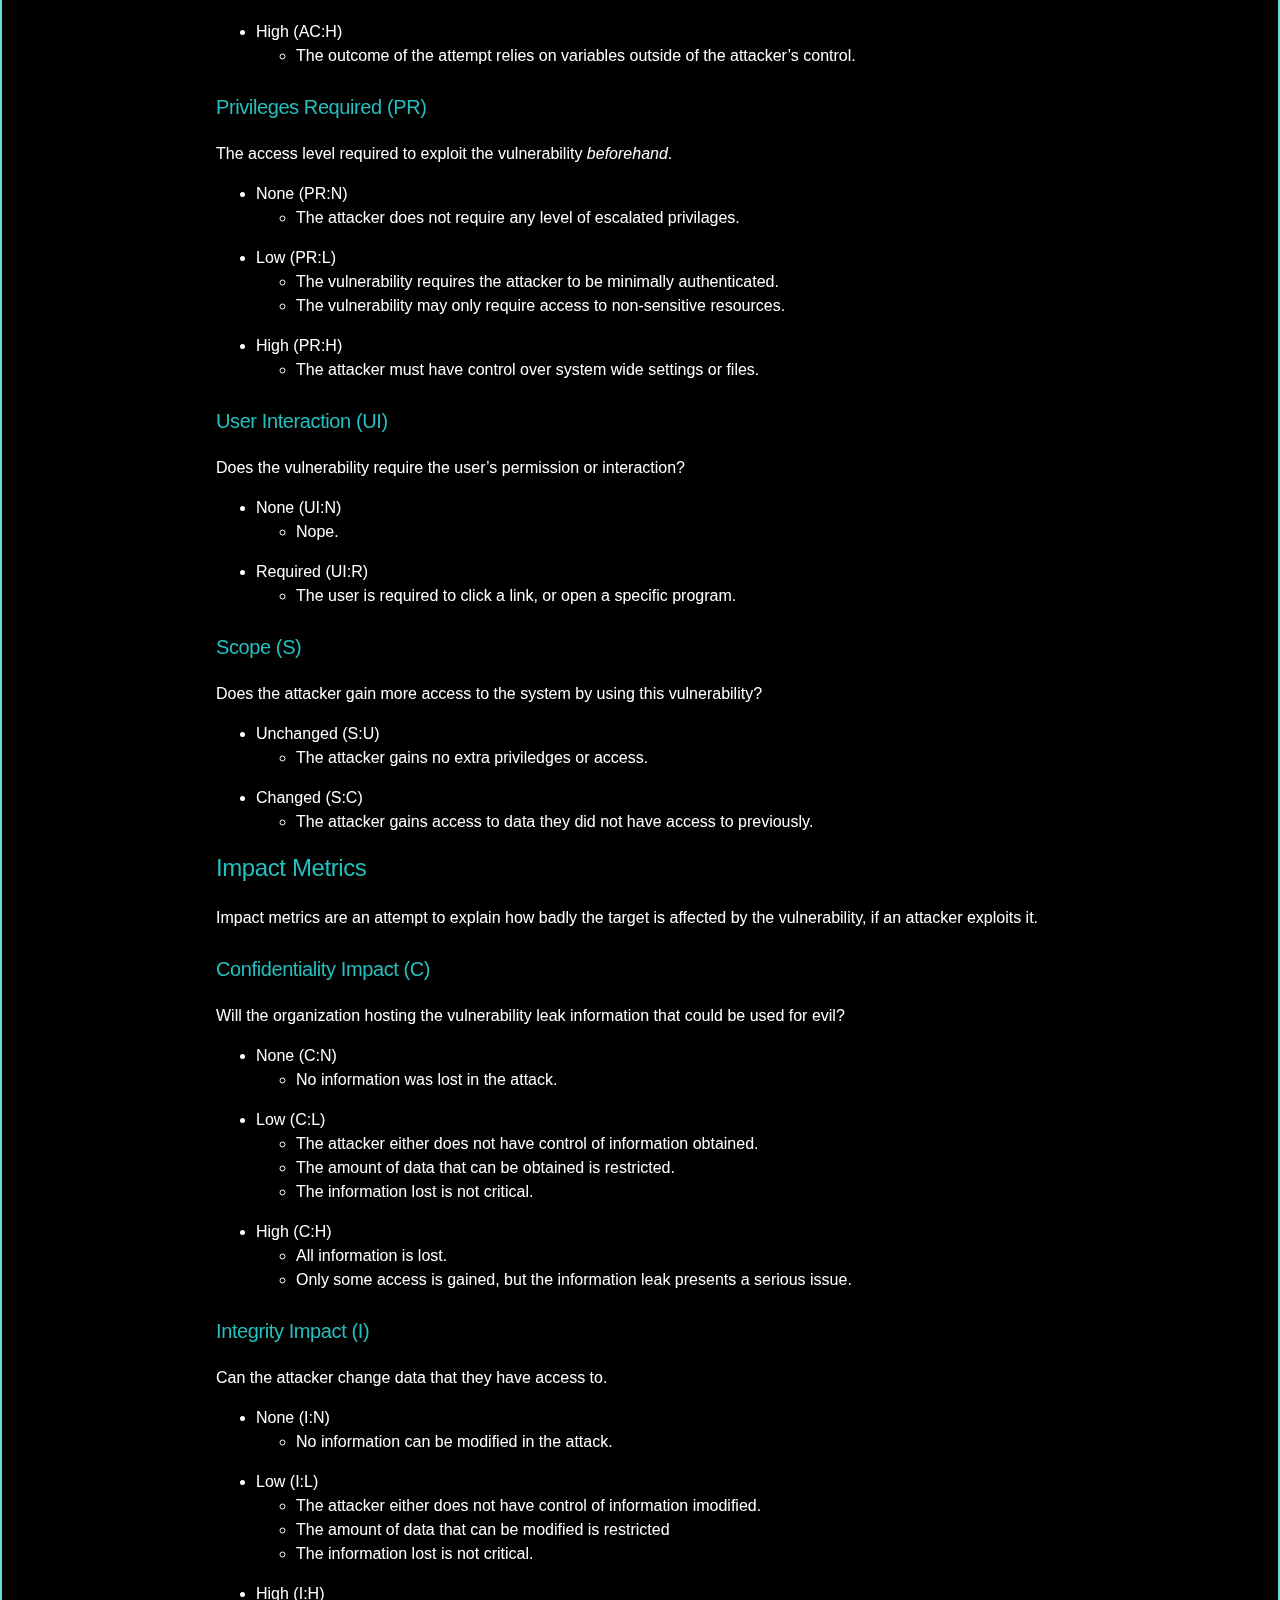
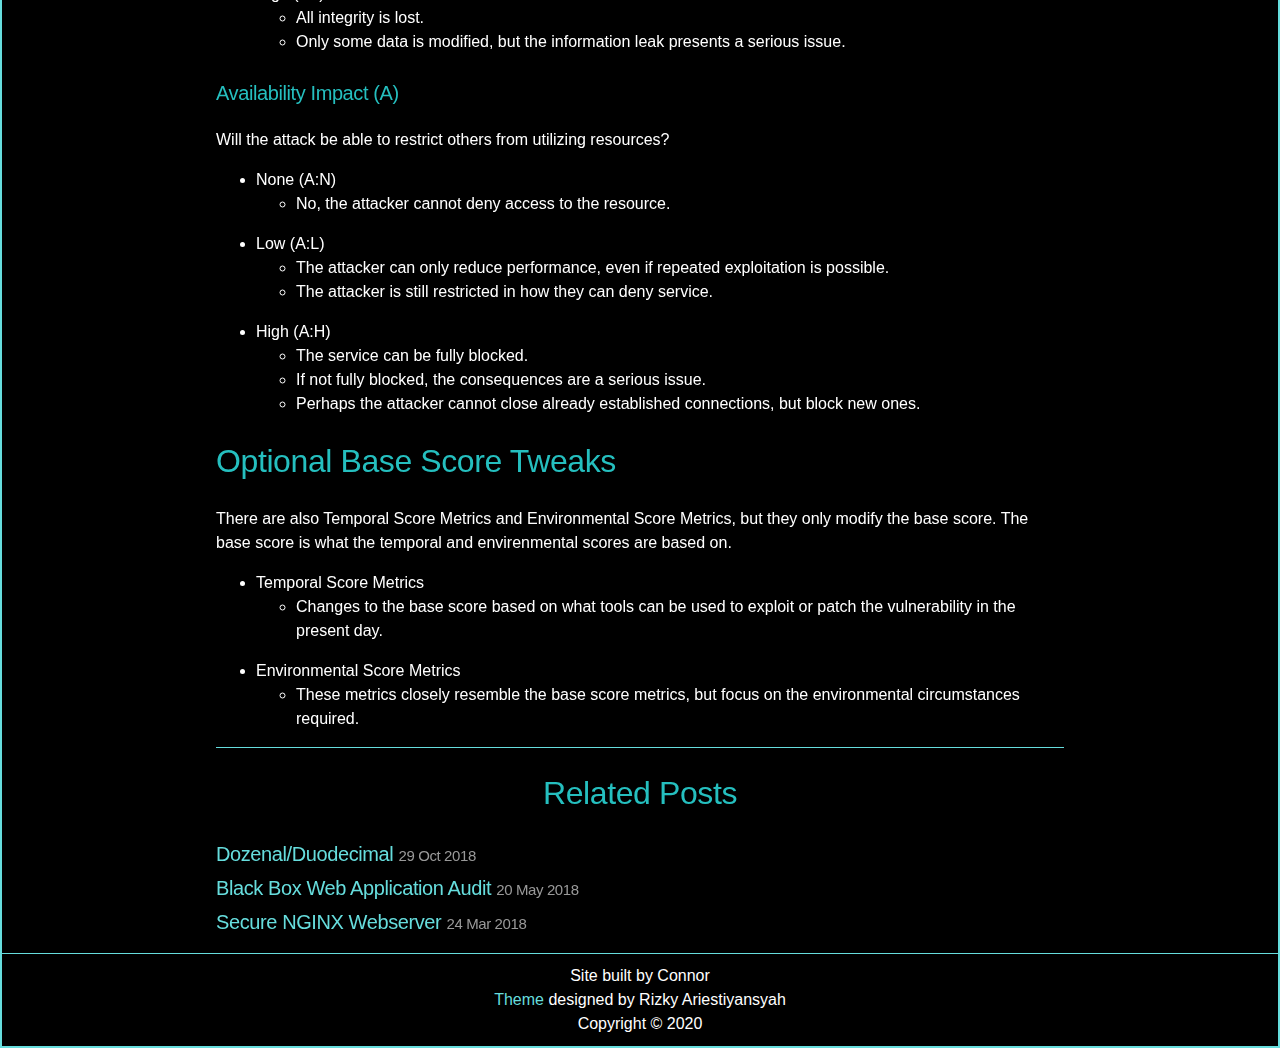
<file: CVE-base-scoring/index.html>
<!DOCTYPE html>
<html lang="en-us">

  <head>
  <link href="http://gmpg.org/xfn/11" rel="profile">
  <meta http-equiv="X-UA-Compatible" content="IE=edge">
  <meta http-equiv="content-type" content="text/html; charset=utf-8">

  <!-- Enable responsiveness on mobile devices-->
  <meta name="viewport" content="width=device-width, initial-scale=1.0, maximum-scale=1">

  <title>
    
      CWE Base Score Calculation &middot; Connor.rocks
    
  </title>

  <!-- CSS -->
  <link rel="stylesheet" href="/public/css/naringu.css">
  <link rel="stylesheet" href="/public/css/syntax.css">
  <link rel="stylesheet" href="/public/css/form.css">

  <!-- Icons -->
  <link rel="shortcut icon" href="/public/favicon.ico">

  <!-- RSS -->
  <link rel="alternate" type="application/rss+xml" title="RSS" href="/atom.xml">
  <link rel="alternate" type="application/rss+xml" title="Mozilla RSS" href="feed.category.xml">
  </head>


<body class="theme-6dd">
    <input title="Sidebar Toggle" type="checkbox" class="sidebar-checkbox" id="sidebar-checkbox">

<div class="sidebar" id="sidebar">
  <div class="sidebar-item">
    <p>Security minded developer available for hire.</p>
  </div>

  <nav class="sidebar-nav">
    <a class="sidebar-nav-item" href="/">Home</a>
    
    
      
        
      
    
      
        
      
    
      
        
          <a class="sidebar-nav-item" href="/about/">About</a>
        
      
    
      
        
          <a class="sidebar-nav-item" href="/about/courselist/">Course List</a>
        
      
    
      
        
          <a class="sidebar-nav-item" href="/about/donate/">Donate</a>
        
      
    
      
    
      
        
          <a class="sidebar-nav-item" href="/categories/">Category Index</a>
        
      
    
      
        
          <a class="sidebar-nav-item" href="/contact/">Contact</a>
        
      
    
      
    
      
        
      
    
      
    
      
    
    <a class="sidebar-nav-item" href="https://github.com/ConnorEgbert">GitHub</a>
  </nav>
</div>


    <div class="wrap">
      <div class="masthead">
        <div class="container">
          <h3 class="masthead-title">
            <a href="/" title="Home">Connor.rocks</a>
            <small>Security minded developer available for hire.</small>
          </h3>
        </div>
      </div>

      <div class="container content">
        <div class="post">
  <h1 style="text-align: center;" class="post-title">CWE Base Score Calculation</h1>
  <span style="text-align: center;" class="post-date">03 May 2018</span>
  <hr />
  <p>CWE stands for common weaknesses enumeration. It is used as a tool to standardize the degree of weakness that a vulnerability in an environment poses. Compared to CVE (Common Vulnerabilities and Exposures), CWEs are normally related to how an instance of the program is configured, rather than vulnerabilites with the underlying program itself. The score of each CWE is calculated by the CVSS: Common Vulnerability Scoring System.</p>

<h1 id="score-severity-chart">Score Severity Chart</h1>
<table>
	<thead>
		<tr> 
			<th> Severity </th>
			<th> Base CWE Score Range </th>
		</tr>
	</thead>
	<tbody>
		<tr>
			<td> None </td>
			<td> 0.0 </td>
		</tr>
		<tr>
			<td> Low </td>
			<td> 0.1 - 3.9 </td>
		</tr>
		<tr>
			<td> Medium </td>
			<td> 4.0 - 6.9 </td>
		</tr>
		<tr>
			<td> High </td>
			<td> 7.0 - 8.9 </td>
		</tr>
		<tr>
			<td> Critical </td>
			<td> 9.0 - 10  </td>
		</tr>
	</tbody>
</table>

<h1 id="breakdown-of-base-score-metrics">Breakdown of base score metrics</h1>
<p>Each section contains the metric’s potential values in order of decending value. Each metric has an abreviation associated to see a CVSS score breakdown at a glance.</p>

<h1 id="calculator">Calculator</h1>
<p>A calculator for CVSS score can be found at <a href="https://nvd.nist.gov/vuln-metrics/cvss/v3-calculator">nvd.nist.gov</a>. In addition I will explain how the base scoring works.</p>

<h2 id="exploitability-metrics">Exploitability Metrics</h2>
<p>Exploitability metrcis pertain to the specific circumstances that a vulnerability is exploitable.</p>

<h3 id="attack-vector-av">Attack Vector (AV)</h3>
<p>Attack vector is a description of how the attacker reaches the vulnerable entity.</p>
<ul>
  <li>Network (AV:N)
    <ul>
      <li>The vulnerability is accessable over OSI layer 3 (Network).</li>
      <li>Generally these are considered remotely exploitable because the attacker is not restricted in physical location.</li>
    </ul>
  </li>
  <li>Adjacent Network (AV:A)
    <ul>
      <li>The vulnerability is accessable over OSI layer 2 (Data Link).</li>
      <li>This attack vector could be bluetooth or same subnet of the network.</li>
      <li>This means that if the attacker must cross a router, then they would not a threat.</li>
    </ul>
  </li>
  <li>Local (AV:L)
    <ul>
      <li>The vulnerability relies on components not bound to the network stack.</li>
      <li>For example, if the vulnerability requires the attacker to have write permissions to a file.</li>
    </ul>
  </li>
  <li>Physical (AV:P)
    <ul>
      <li>The attacker must be able to touch the target or a device directly connected to the target.</li>
    </ul>
  </li>
</ul>

<h3 id="attack-complexity-ac">Attack Complexity (AC)</h3>
<p>The amount of control the attacker has on variables that will affect the outcome of the attempted exploit.</p>
<ul>
  <li>Low (AC:L)
    <ul>
      <li>The attacker can expect reliable results when exploiting the vulnerability.</li>
    </ul>
  </li>
  <li>High (AC:H)
    <ul>
      <li>The outcome of the attempt relies on variables outside of the attacker’s control.</li>
    </ul>
  </li>
</ul>

<h3 id="privileges-required-pr">Privileges Required (PR)</h3>
<p>The access level required to exploit the vulnerability <em>beforehand</em>.</p>
<ul>
  <li>None (PR:N)
    <ul>
      <li>The attacker does not require any level of escalated privilages.</li>
    </ul>
  </li>
  <li>Low (PR:L)
    <ul>
      <li>The vulnerability requires the attacker to be minimally authenticated.</li>
      <li>The vulnerability may only require access to non-sensitive resources.</li>
    </ul>
  </li>
  <li>High (PR:H)
    <ul>
      <li>The attacker must have control over system wide settings or files.</li>
    </ul>
  </li>
</ul>

<h3 id="user-interaction-ui">User Interaction (UI)</h3>
<p>Does the vulnerability require the user’s permission or interaction?</p>
<ul>
  <li>None (UI:N)
    <ul>
      <li>Nope.</li>
    </ul>
  </li>
  <li>Required (UI:R)
    <ul>
      <li>The user is required to click a link, or open a specific program.</li>
    </ul>
  </li>
</ul>

<h3 id="scope-s">Scope (S)</h3>
<p>Does the attacker gain more access to the system by using this vulnerability?</p>
<ul>
  <li>Unchanged (S:U)
    <ul>
      <li>The attacker gains no extra priviledges or access.</li>
    </ul>
  </li>
  <li>Changed (S:C)
    <ul>
      <li>The attacker gains access to data they did not have access to previously.</li>
    </ul>
  </li>
</ul>

<h2 id="impact-metrics">Impact Metrics</h2>
<p>Impact metrics are an attempt to explain how badly the target is affected by the vulnerability, if an attacker exploits it.</p>

<h3 id="confidentiality-impact-c">Confidentiality Impact (C)</h3>
<p>Will the organization hosting the vulnerability leak information that could be used for evil?</p>
<ul>
  <li>None (C:N)
    <ul>
      <li>No information was lost in the attack.</li>
    </ul>
  </li>
  <li>Low (C:L)
    <ul>
      <li>The attacker either does not have control of information obtained.</li>
      <li>The amount of data that can be obtained is restricted.</li>
      <li>The information lost is not critical.</li>
    </ul>
  </li>
  <li>High (C:H)
    <ul>
      <li>All information is lost.</li>
      <li>Only some access is gained, but the information leak presents a serious issue.</li>
    </ul>
  </li>
</ul>

<h3 id="integrity-impact-i">Integrity Impact (I)</h3>
<p>Can the attacker change data that they have access to.</p>
<ul>
  <li>None (I:N)
    <ul>
      <li>No information can be modified in the attack.</li>
    </ul>
  </li>
  <li>Low (I:L)
    <ul>
      <li>The attacker either does not have control of information imodified.</li>
      <li>The amount of data that can be modified is restricted</li>
      <li>The information lost is not critical.</li>
    </ul>
  </li>
  <li>High (I:H)
    <ul>
      <li>All integrity is lost.</li>
      <li>Only some data is modified, but the information leak presents a serious issue.</li>
    </ul>
  </li>
</ul>

<h3 id="availability-impact-a">Availability Impact (A)</h3>
<p>Will the attack be able to restrict others from utilizing resources?</p>
<ul>
  <li>None (A:N)
    <ul>
      <li>No, the attacker cannot deny access to the resource.</li>
    </ul>
  </li>
  <li>Low (A:L)
    <ul>
      <li>The attacker can only reduce performance, even if repeated exploitation is possible.</li>
      <li>The attacker is still restricted in how they can deny service.</li>
    </ul>
  </li>
  <li>High (A:H)
    <ul>
      <li>The service can be fully blocked.</li>
      <li>If not fully blocked, the consequences are a serious issue.</li>
      <li>Perhaps the attacker cannot close already established connections, but block new ones.</li>
    </ul>
  </li>
</ul>

<h1 id="optional-base-score-tweaks">Optional Base Score Tweaks</h1>
<p>There are also Temporal Score Metrics and Environmental Score Metrics, but they only modify the base score. The base score is what the temporal and envirenmental scores are based on.</p>

<ul>
  <li>Temporal Score Metrics
    <ul>
      <li>Changes to the base score based on what tools can be used to exploit or patch the vulnerability in the present day.</li>
    </ul>
  </li>
  <li>Environmental Score Metrics
    <ul>
      <li>These metrics closely resemble the base score metrics, but focus on the environmental circumstances required.</li>
    </ul>
  </li>
</ul>

</div>

<div class="related">
  <h1 style="text-align: center;">Related Posts</h1>
  <ul class="related-posts">
    
      <li>
        <h3>
          <a href="/dozenal/">
            Dozenal/Duodecimal
            <small>29 Oct 2018</small>
          </a>
        </h3>
      </li>
    
      <li>
        <h3>
          <a href="/web-sec-audit/">
            Black Box Web Application Audit
            <small>20 May 2018</small>
          </a>
        </h3>
      </li>
    
      <li>
        <h3>
          <a href="/secure-nginx/">
            Secure NGINX Webserver
            <small>24 Mar 2018</small>
          </a>
        </h3>
      </li>
    
  </ul>
</div>

<!--
<div class="comments">
</div>
-->

      </div>
    </div>

    <label for="sidebar-checkbox" class="sidebar-toggle"></label>


    <div align="center" class="footer">
        Site built by Connor<br /><a href="https://github.com/ariestiyansyah/naringu" target="_blank" title="naringu">Theme</a>  designed by Rizky Ariestiyansyah<br />Copyright © 2020 <br>
    </div>
  </body>
</html>
</file>
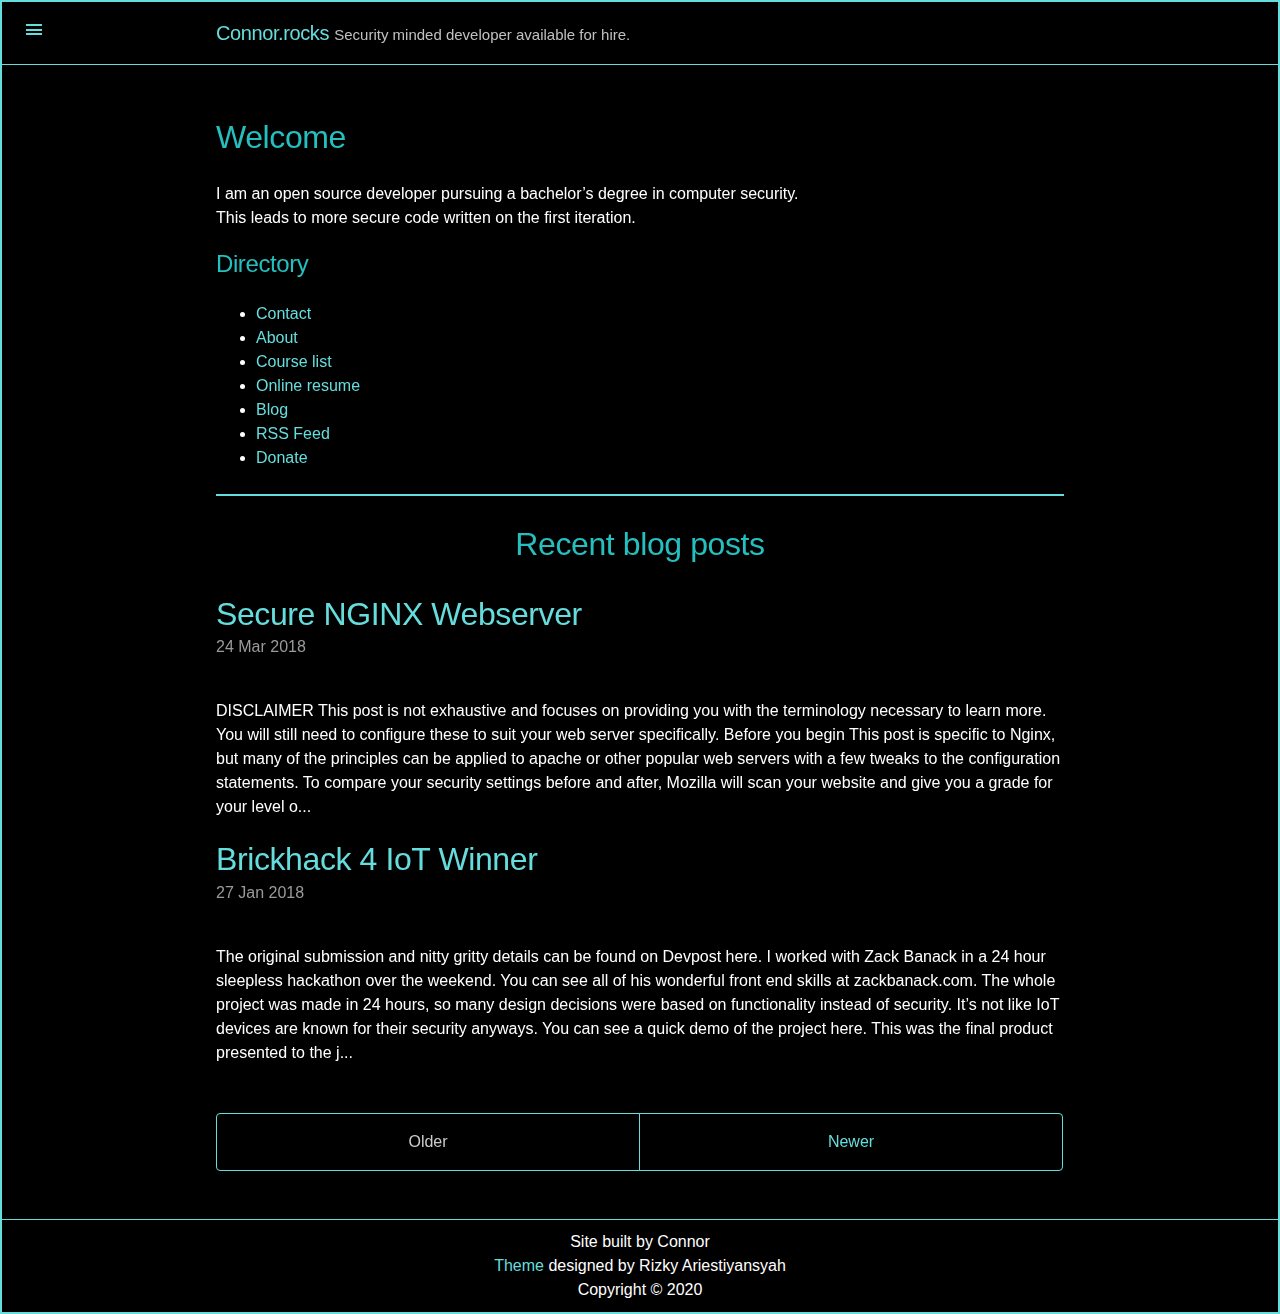
<file: page2/index.html>
<!DOCTYPE html>
<html lang="en-us">

  <head>
  <link href="http://gmpg.org/xfn/11" rel="profile">
  <meta http-equiv="X-UA-Compatible" content="IE=edge">
  <meta http-equiv="content-type" content="text/html; charset=utf-8">

  <!-- Enable responsiveness on mobile devices-->
  <meta name="viewport" content="width=device-width, initial-scale=1.0, maximum-scale=1">

  <title>
    
      Connor.rocks &middot; Security minded developer available for hire.
    
  </title>

  <!-- CSS -->
  <link rel="stylesheet" href="/public/css/naringu.css">
  <link rel="stylesheet" href="/public/css/syntax.css">
  <link rel="stylesheet" href="/public/css/form.css">

  <!-- Icons -->
  <link rel="shortcut icon" href="/public/favicon.ico">

  <!-- RSS -->
  <link rel="alternate" type="application/rss+xml" title="RSS" href="/atom.xml">
  <link rel="alternate" type="application/rss+xml" title="Mozilla RSS" href="feed.category.xml">
  </head>


<body class="theme-6dd">
    <input title="Sidebar Toggle" type="checkbox" class="sidebar-checkbox" id="sidebar-checkbox">

<div class="sidebar" id="sidebar">
  <div class="sidebar-item">
    <p>Security minded developer available for hire.</p>
  </div>

  <nav class="sidebar-nav">
    <a class="sidebar-nav-item" href="/">Home</a>
    
    
      
        
      
    
      
        
      
    
      
        
          <a class="sidebar-nav-item" href="/about/">About</a>
        
      
    
      
        
          <a class="sidebar-nav-item" href="/about/courselist/">Course List</a>
        
      
    
      
        
          <a class="sidebar-nav-item" href="/about/donate/">Donate</a>
        
      
    
      
    
      
        
          <a class="sidebar-nav-item" href="/categories/">Category Index</a>
        
      
    
      
        
          <a class="sidebar-nav-item" href="/contact/">Contact</a>
        
      
    
      
    
      
        
      
    
      
    
      
    
    <a class="sidebar-nav-item" href="https://github.com/ConnorEgbert">GitHub</a>
  </nav>
</div>


    <div class="wrap">
      <div class="masthead">
        <div class="container">
          <h3 class="masthead-title">
            <a href="/" title="Home">Connor.rocks</a>
            <small>Security minded developer available for hire.</small>
          </h3>
        </div>
      </div>

      <div class="container content">
        

<h1 id="welcome">Welcome</h1>

<p>I am an open source developer pursuing a bachelor’s degree in computer security.<br />
This leads to more secure code written on the first iteration.</p>

<h2 id="directory">Directory</h2>

<ul>
  <li><a href="contact">Contact</a></li>
  <li><a href="about">About</a></li>
  <li><a href="about/courselist">Course list</a></li>
  <li><a href="about/cv.pdf">Online resume</a></li>
  <li><a href="categories">Blog</a></li>
  <li><a href="atom.xml">RSS Feed</a></li>
  <li><a href="about/donate">Donate</a></li>
</ul>

<hr style="text-align: center;" />
<h1 style="text-align: center;" id="recent-blog-posts">Recent blog posts</h1>



<div class="posts">
  
  <div class="post">
    <h1 class="post-title">
      <a href="/secure-nginx/">
        Secure NGINX Webserver
      </a>
    </h1>
    <span class="post-date">24 Mar 2018</span><br>
    <p>
DISCLAIMER

This post is not exhaustive and focuses on providing you with the terminology necessary to learn more. You will still need to configure these to suit your web server specifically.


Before you begin
This post is specific to Nginx, but many of the principles can be applied to apache or other popular web servers with a few tweaks to the configuration statements.

To compare your security settings before and after, Mozilla will scan your website and give you a grade for your level o...</p>
  </div>
  
  <div class="post">
    <h1 class="post-title">
      <a href="/brickhack-4/">
        Brickhack 4 IoT Winner
      </a>
    </h1>
    <span class="post-date">27 Jan 2018</span><br>
    <p>The original submission and nitty gritty details can be found on Devpost here.

I worked with Zack Banack in a 24 hour sleepless hackathon over the weekend. You can see all of his wonderful front end skills at zackbanack.com. The whole project was made in 24 hours, so many design decisions were based on functionality instead of security. It’s not like IoT devices are known for their security anyways.

You can see a quick demo of the project here.

This was the final product presented to the j...</p>
  </div>
  
</div>

<div class="pagination">
  
    <span class="pagination-item older">Older</span>
  
  
    
      <a class="pagination-item newer" href="/">Newer</a>
    
  
</div>


      </div>
    </div>

    <label for="sidebar-checkbox" class="sidebar-toggle"></label>


    <div align="center" class="footer">
        Site built by Connor<br /><a href="https://github.com/ariestiyansyah/naringu" target="_blank" title="naringu">Theme</a>  designed by Rizky Ariestiyansyah<br />Copyright © 2020 <br>
    </div>
  </body>
</html>
</file>
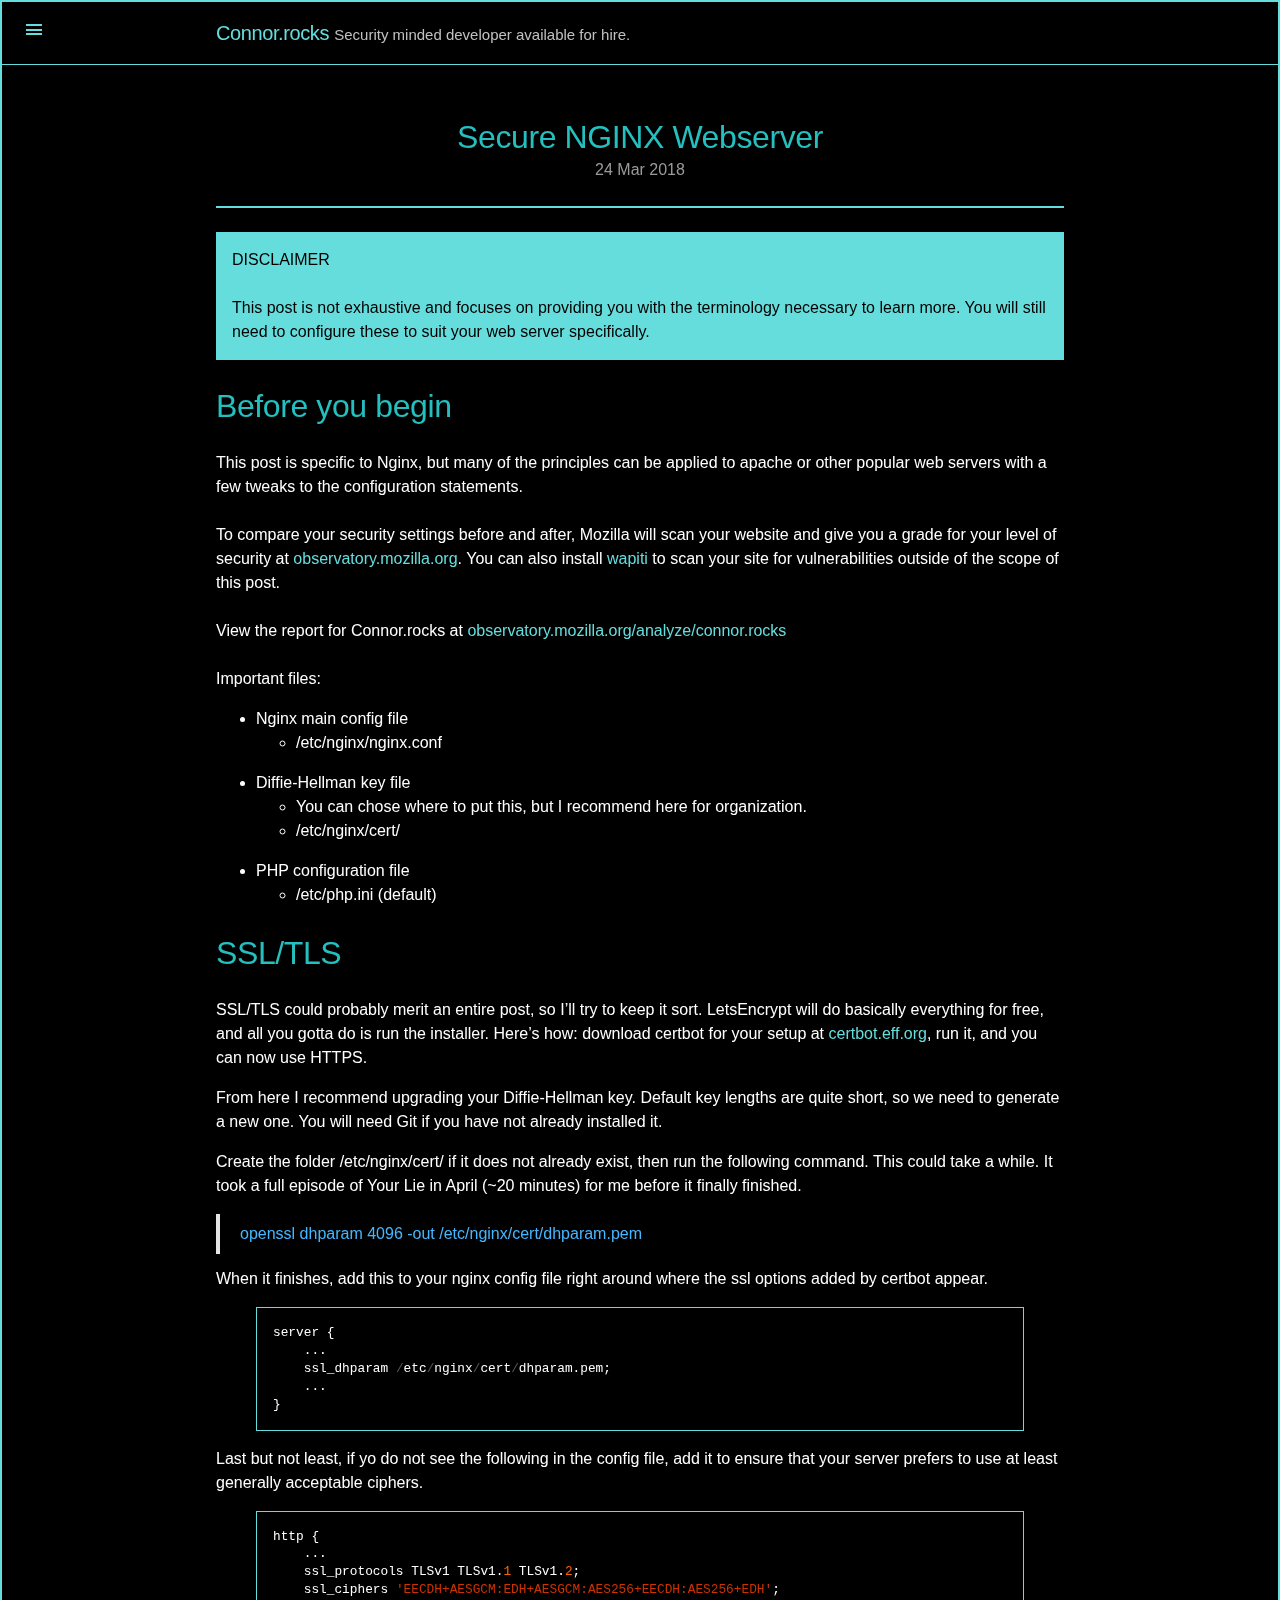
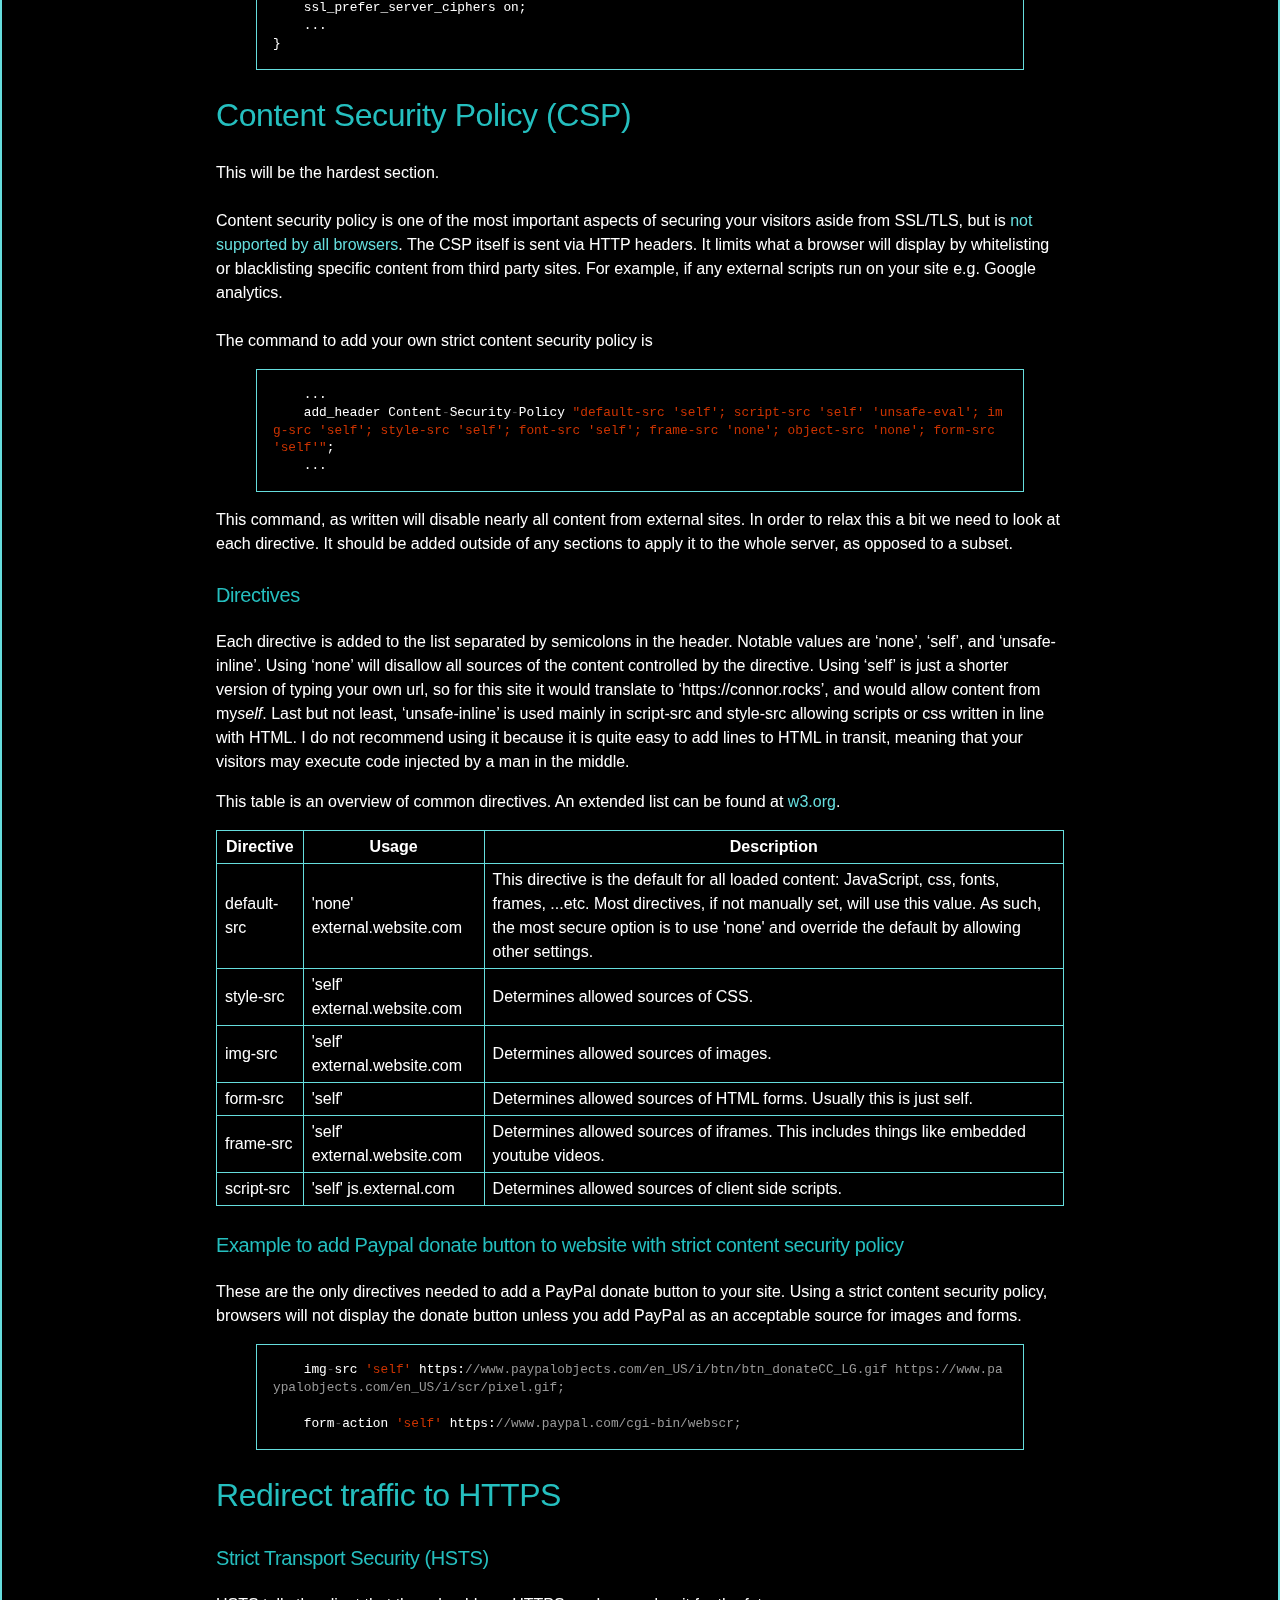
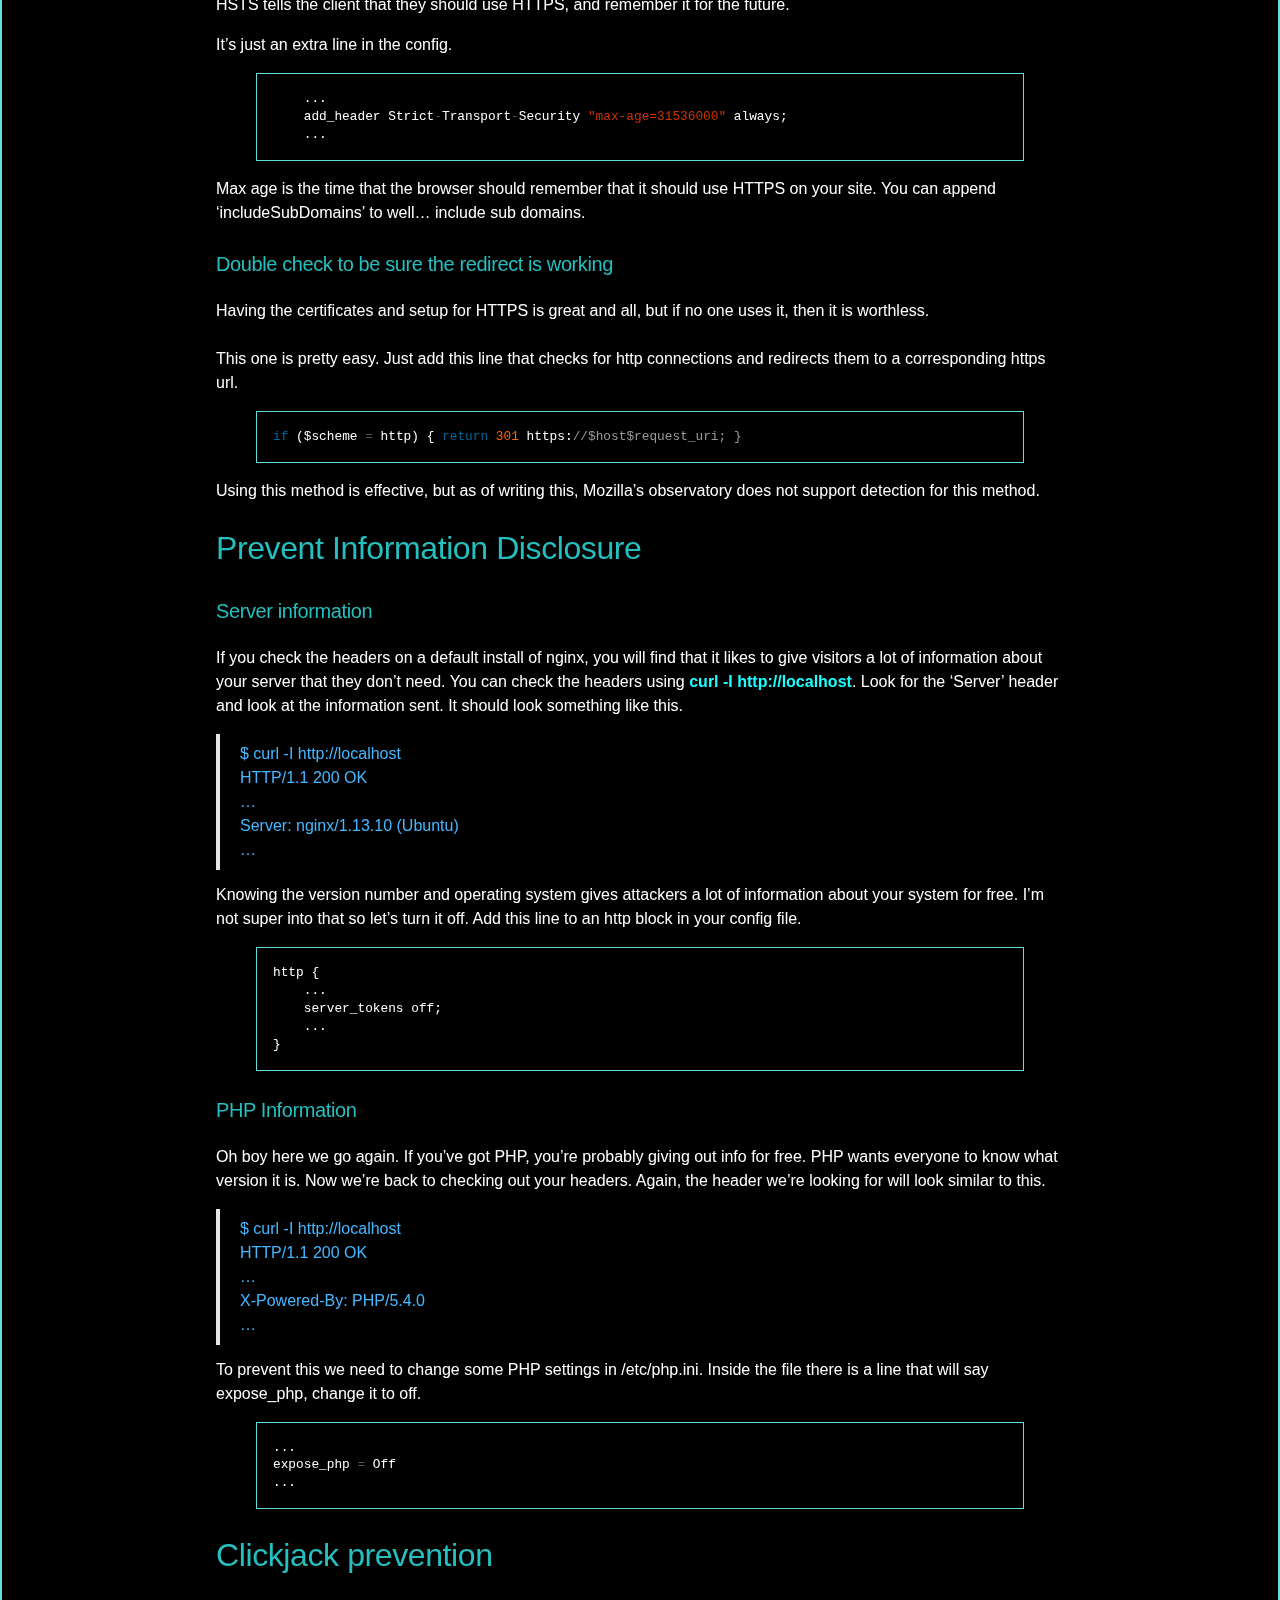
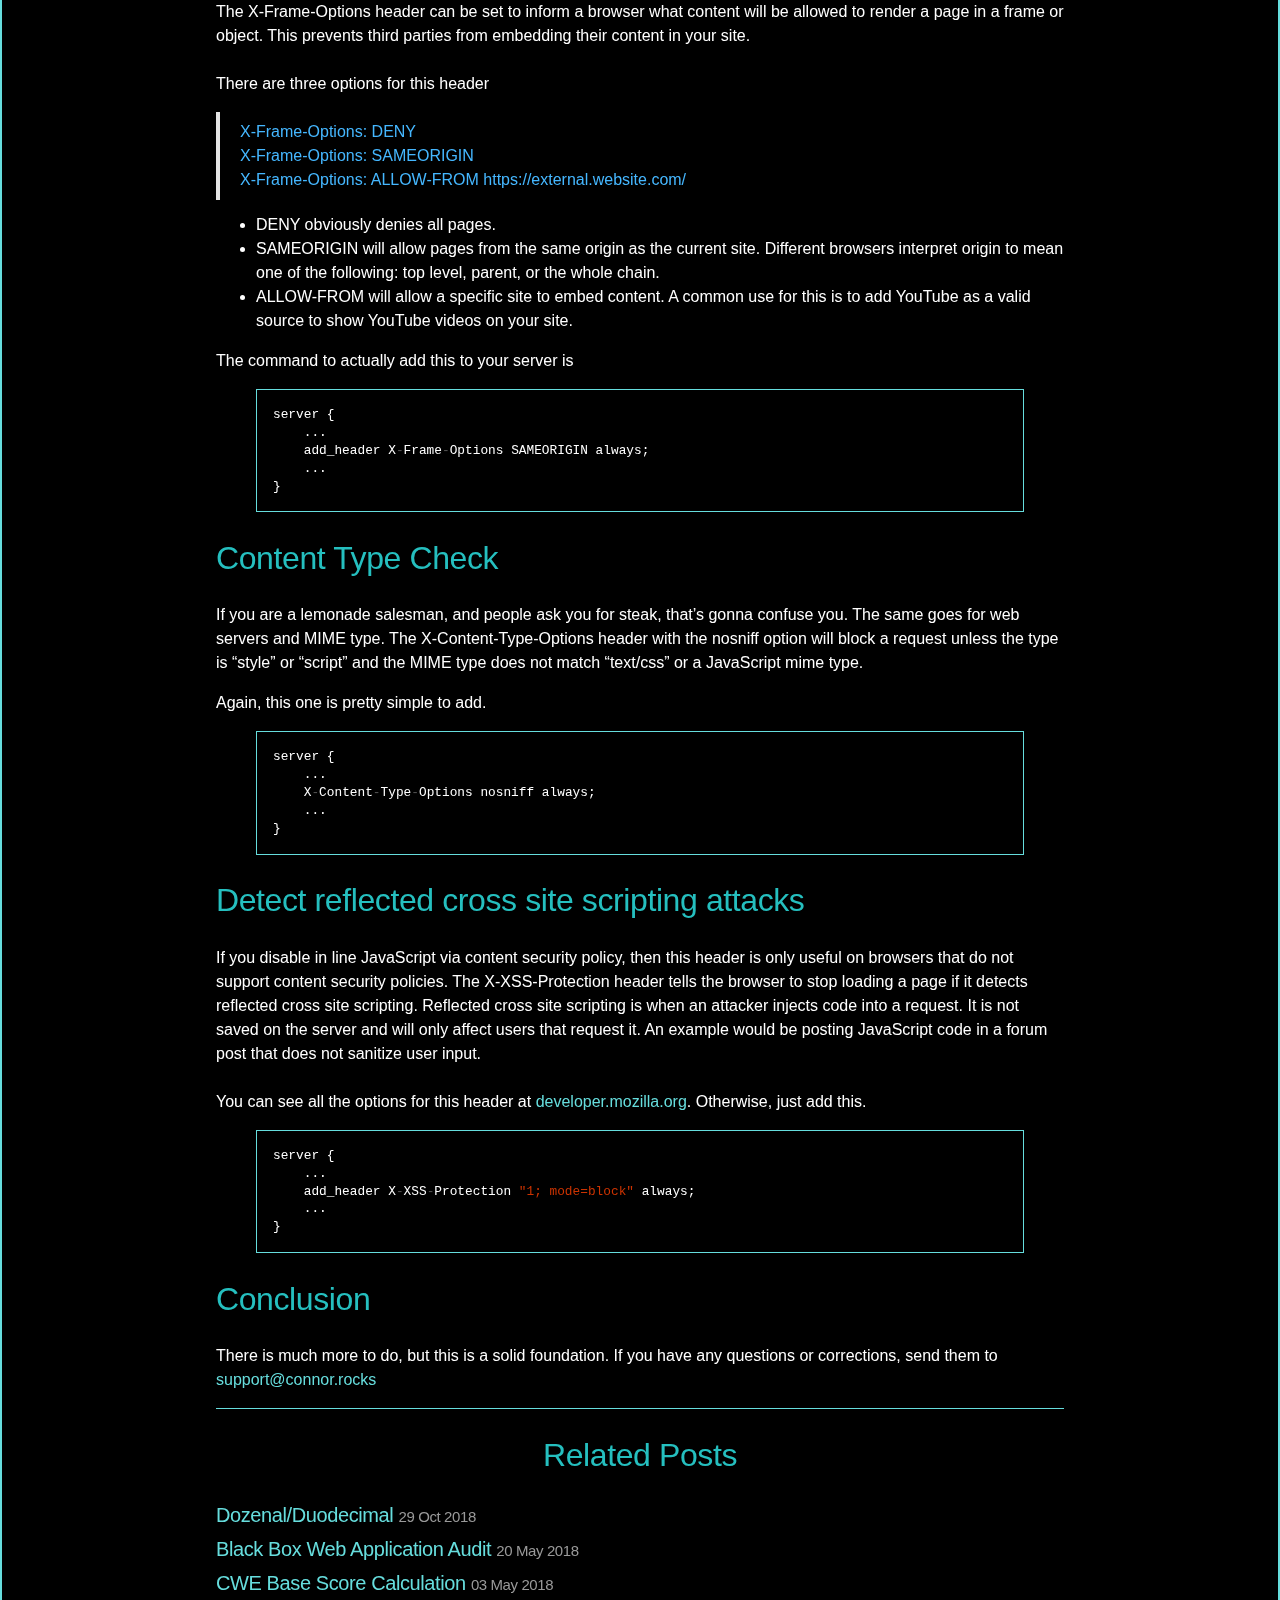
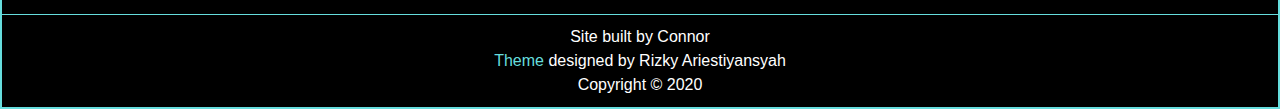
<file: secure-nginx/index.html>
<!DOCTYPE html>
<html lang="en-us">

  <head>
  <link href="http://gmpg.org/xfn/11" rel="profile">
  <meta http-equiv="X-UA-Compatible" content="IE=edge">
  <meta http-equiv="content-type" content="text/html; charset=utf-8">

  <!-- Enable responsiveness on mobile devices-->
  <meta name="viewport" content="width=device-width, initial-scale=1.0, maximum-scale=1">

  <title>
    
      Secure NGINX Webserver &middot; Connor.rocks
    
  </title>

  <!-- CSS -->
  <link rel="stylesheet" href="/public/css/naringu.css">
  <link rel="stylesheet" href="/public/css/syntax.css">
  <link rel="stylesheet" href="/public/css/form.css">

  <!-- Icons -->
  <link rel="shortcut icon" href="/public/favicon.ico">

  <!-- RSS -->
  <link rel="alternate" type="application/rss+xml" title="RSS" href="/atom.xml">
  <link rel="alternate" type="application/rss+xml" title="Mozilla RSS" href="feed.category.xml">
  </head>


<body class="theme-6dd">
    <input title="Sidebar Toggle" type="checkbox" class="sidebar-checkbox" id="sidebar-checkbox">

<div class="sidebar" id="sidebar">
  <div class="sidebar-item">
    <p>Security minded developer available for hire.</p>
  </div>

  <nav class="sidebar-nav">
    <a class="sidebar-nav-item" href="/">Home</a>
    
    
      
        
      
    
      
        
      
    
      
        
          <a class="sidebar-nav-item" href="/about/">About</a>
        
      
    
      
        
          <a class="sidebar-nav-item" href="/about/courselist/">Course List</a>
        
      
    
      
        
          <a class="sidebar-nav-item" href="/about/donate/">Donate</a>
        
      
    
      
    
      
        
          <a class="sidebar-nav-item" href="/categories/">Category Index</a>
        
      
    
      
        
          <a class="sidebar-nav-item" href="/contact/">Contact</a>
        
      
    
      
    
      
        
      
    
      
    
      
    
    <a class="sidebar-nav-item" href="https://github.com/ConnorEgbert">GitHub</a>
  </nav>
</div>


    <div class="wrap">
      <div class="masthead">
        <div class="container">
          <h3 class="masthead-title">
            <a href="/" title="Home">Connor.rocks</a>
            <small>Security minded developer available for hire.</small>
          </h3>
        </div>
      </div>

      <div class="container content">
        <div class="post">
  <h1 style="text-align: center;" class="post-title">Secure NGINX Webserver</h1>
  <span style="text-align: center;" class="post-date">24 Mar 2018</span>
  <hr />
  <div class="message">
DISCLAIMER
<br /><br />
This post is not exhaustive and focuses on providing you with the terminology necessary to learn more. You will still need to configure these to suit your web server specifically.
</div>

<h1 id="before-you-begin">Before you begin</h1>
<p>This post is specific to Nginx, but many of the principles can be applied to apache or other popular web servers with a few tweaks to the configuration statements.
<br /><br />
To compare your security settings before and after, Mozilla will scan your website and give you a grade for your level of security at <a href="https://observatory.mozilla.org/">observatory.mozilla.org</a>. You can also install <a href="http://wapiti.sourceforge.net/">wapiti</a> to scan your site for vulnerabilities outside of the scope of this post.
<br /><br />
View the report for Connor.rocks at <a href="https://observatory.mozilla.org/analyze/connor.rocks">observatory.mozilla.org/analyze/connor.rocks</a>
<br /><br />
Important files:</p>
<ul>
  <li>Nginx main config file
    <ul>
      <li>/etc/nginx/nginx.conf</li>
    </ul>
  </li>
  <li>Diffie-Hellman key file
    <ul>
      <li>You can chose where to put this, but I recommend here for organization.</li>
      <li>/etc/nginx/cert/</li>
    </ul>
  </li>
  <li>PHP configuration file
    <ul>
      <li>/etc/php.ini (default)</li>
    </ul>
  </li>
</ul>

<h1 id="ssltls">SSL/TLS</h1>
<p>SSL/TLS could probably merit an entire post, so I’ll try to keep it sort. LetsEncrypt will do basically everything for free, and all you gotta do is run the installer. Here’s how: download certbot for your setup at <a href="https://certbot.eff.org/">certbot.eff.org</a>, run it, and you can now use HTTPS.</p>

<p>From here I recommend upgrading your Diffie-Hellman key. Default key lengths are quite short, so we need to generate a new one. You will need Git if you have not already installed it.</p>

<p>Create the folder /etc/nginx/cert/ if it does not already exist, then run the following command. This could take a while. It took a full episode of Your Lie in April (~20 minutes) for me before it finally finished.</p>
<blockquote>
  <p>openssl dhparam 4096 -out /etc/nginx/cert/dhparam.pem</p>
</blockquote>

<p>When it finishes, add this to your nginx config file right around where the ssl options added by certbot appear.</p>

<figure class="highlight"><pre><code class="language-js" data-lang="js"><span class="nx">server</span> <span class="p">{</span>
    <span class="p">...</span>
    <span class="nx">ssl_dhparam</span> <span class="o">/</span><span class="nx">etc</span><span class="o">/</span><span class="nx">nginx</span><span class="o">/</span><span class="nx">cert</span><span class="o">/</span><span class="nx">dhparam</span><span class="p">.</span><span class="nx">pem</span><span class="p">;</span>
    <span class="p">...</span>
<span class="p">}</span></code></pre></figure>

<p>Last but not least, if yo do not see the following in the config file, add it to ensure that your server prefers to use at least generally acceptable ciphers.</p>

<figure class="highlight"><pre><code class="language-js" data-lang="js"><span class="nx">http</span> <span class="p">{</span>
    <span class="p">...</span>
    <span class="nx">ssl_protocols</span> <span class="nx">TLSv1</span> <span class="nx">TLSv1</span><span class="p">.</span><span class="mi">1</span> <span class="nx">TLSv1</span><span class="p">.</span><span class="mi">2</span><span class="p">;</span>
    <span class="nx">ssl_ciphers</span> <span class="s1">'EECDH+AESGCM:EDH+AESGCM:AES256+EECDH:AES256+EDH'</span><span class="p">;</span>
    <span class="nx">ssl_prefer_server_ciphers</span> <span class="nx">on</span><span class="p">;</span>
    <span class="p">...</span>
<span class="p">}</span></code></pre></figure>

<h1 id="content-security-policy-csp">Content Security Policy (CSP)</h1>
<p>This will be the hardest section.
<br /><br />
Content security policy is one of the most important aspects of securing your visitors aside from SSL/TLS, but is <a href="https://developer.mozilla.org/en-US/docs/Web/HTTP/CSP#Browser_compatibility">not supported by all browsers</a>. The CSP itself is sent via HTTP headers. It limits what a browser will display by whitelisting or blacklisting specific content from third party sites. For example, if any external scripts run on your site e.g. Google analytics.
<br /><br />
The command to add your own strict content security policy is</p>

<figure class="highlight"><pre><code class="language-js" data-lang="js">    <span class="p">...</span>
    <span class="nx">add_header</span> <span class="nx">Content</span><span class="o">-</span><span class="nx">Security</span><span class="o">-</span><span class="nx">Policy</span> <span class="s2">"default-src 'self'; script-src 'self' 'unsafe-eval'; img-src 'self'; style-src 'self'; font-src 'self'; frame-src 'none'; object-src 'none'; form-src 'self'"</span><span class="p">;</span>
    <span class="p">...</span></code></pre></figure>

<p>This command, as written will disable nearly all content from external sites. In order to relax this a bit we need to look at each directive. It should be added outside of any sections to apply it to the whole server, as opposed to a subset.</p>

<h3 id="directives">Directives</h3>
<p>Each directive is added to the list separated by semicolons in the header. Notable values are ‘none’, ‘self’, and ‘unsafe-inline’. Using ‘none’ will disallow all sources of the content controlled by the directive. Using ‘self’ is just a shorter version of typing your own url, so for this site it would translate to ‘https://connor.rocks’, and would allow content from my<em>self</em>. Last but not least, ‘unsafe-inline’ is used mainly in script-src and style-src allowing scripts or css written in line with HTML. I do not recommend using it because it is quite easy to add lines to HTML in transit, meaning that your visitors may execute code injected by a man in the middle.</p>

<p>This table is an overview of common directives. An extended list can be found at <a href="https://www.w3.org/TR/CSP2/#directives">w3.org</a>.</p>

<table>
  <thead>
    <tr>
      <th>Directive</th>
      <th>Usage</th>
      <th>Description</th>
    </tr>
  </thead>
  <tfoot>
    <tr>
      <td>script-src</td>
      <td>'self' js.external.com</td>
      <td>Determines allowed sources of client side scripts.</td>
    </tr>
  </tfoot>
  <tbody>
    <tr>
      <td>default-src</td>
      <td>'none' external.website.com</td>
      <td>This directive is the default for all loaded content: JavaScript, css, fonts, frames, ...etc. Most directives, if not manually set, will use this value. As such, the most secure option is to use 'none' and override the default by allowing other settings.</td>
    </tr>
    <tr>
      <td>style-src</td>
      <td>'self' external.website.com</td>
      <td>Determines allowed sources of CSS.</td>
    </tr>
    <tr>
      <td>img-src</td>
      <td>'self' external.website.com</td>
      <td>Determines allowed sources of images.</td>
    </tr>
    <tr>
      <td>form-src</td>
      <td>'self'</td>
      <td>Determines allowed sources of HTML forms. Usually this is just self.</td>
    </tr>
    <tr>
      <td>frame-src</td>
      <td>'self' external.website.com</td>
      <td>Determines allowed sources of iframes. This includes things like embedded youtube videos.</td>
    </tr>
  </tbody>
</table>

<h3 id="example-to-add-paypal-donate-button-to-website-with-strict-content-security-policy">Example to add Paypal donate button to website with strict content security policy</h3>
<p>These are the only directives needed to add a PayPal donate button to your site. Using a strict content security policy, browsers will not display the donate button unless you add PayPal as an acceptable source for images and forms.</p>

<figure class="highlight"><pre><code class="language-js" data-lang="js">    <span class="nx">img</span><span class="o">-</span><span class="nx">src</span> <span class="s1">'self'</span> <span class="nx">https</span><span class="p">:</span><span class="c1">//www.paypalobjects.com/en_US/i/btn/btn_donateCC_LG.gif https://www.paypalobjects.com/en_US/i/scr/pixel.gif;
</span>
    <span class="nx">form</span><span class="o">-</span><span class="nx">action</span> <span class="s1">'self'</span> <span class="nx">https</span><span class="p">:</span><span class="c1">//www.paypal.com/cgi-bin/webscr;</span></code></pre></figure>

<h1 id="redirect-traffic-to-https">Redirect traffic to HTTPS</h1>
<h3 id="strict-transport-security-hsts">Strict Transport Security (HSTS)</h3>
<p>HSTS tells the client that they should use HTTPS, and remember it for the future.</p>

<p>It’s just an extra line in the config.</p>

<figure class="highlight"><pre><code class="language-js" data-lang="js">    <span class="p">...</span>
    <span class="nx">add_header</span> <span class="nx">Strict</span><span class="o">-</span><span class="nx">Transport</span><span class="o">-</span><span class="nx">Security</span> <span class="s2">"max-age=31536000"</span> <span class="nx">always</span><span class="p">;</span>
    <span class="p">...</span></code></pre></figure>

<p>Max age is the time that the browser should remember that it should use HTTPS on your site. You can append ‘includeSubDomains’ to well… include sub domains.</p>

<h3 id="double-check-to-be-sure-the-redirect-is-working">Double check to be sure the redirect is working</h3>
<p>Having the certificates and setup for HTTPS is great and all, but if no one uses it, then it is worthless.
<br /><br />
This one is pretty easy. Just add this line that checks for http connections and redirects them to a corresponding https url.</p>

<figure class="highlight"><pre><code class="language-js" data-lang="js"><span class="k">if</span> <span class="p">(</span><span class="nx">$scheme</span> <span class="o">=</span> <span class="nx">http</span><span class="p">)</span> <span class="p">{</span> <span class="k">return</span> <span class="mi">301</span> <span class="nx">https</span><span class="p">:</span><span class="c1">//$host$request_uri; }</span></code></pre></figure>

<p>Using this method is effective, but as of writing this, Mozilla’s observatory does not support detection for this method.</p>

<h1 id="prevent-information-disclosure">Prevent Information Disclosure</h1>
<h3 id="server-information">Server information</h3>
<p>If you check the headers on a default install of nginx, you will find that it likes to give visitors a lot of information about your server that they don’t need. You can check the headers using <strong>curl -I http://localhost</strong>. Look for the ‘Server’ header and look at the information sent. It should look something like this.</p>

<blockquote>
  <p>$ curl -I http://localhost<br />
HTTP/1.1 200 OK<br />
…<br />
Server: nginx/1.13.10 (Ubuntu)<br />
…</p>
</blockquote>

<p>Knowing the version number and operating system gives attackers a lot of information about your system for free. I’m not super into that so let’s turn it off. Add this line to an http block in your config file.</p>

<figure class="highlight"><pre><code class="language-js" data-lang="js"><span class="nx">http</span> <span class="p">{</span>
    <span class="p">...</span>
    <span class="nx">server_tokens</span> <span class="nx">off</span><span class="p">;</span>
    <span class="p">...</span>
<span class="p">}</span></code></pre></figure>

<h3 id="php-information">PHP Information</h3>
<p>Oh boy here we go again. If you’ve got PHP, you’re probably giving out info for free. PHP wants everyone to know what version it is. Now we’re back to checking out your headers. Again, the header we’re looking for will look similar to this.</p>

<blockquote>
  <p>$ curl -I http://localhost<br />
HTTP/1.1 200 OK<br />
…<br />
X-Powered-By: PHP/5.4.0<br />
…</p>
</blockquote>

<p>To prevent this we need to change some PHP settings in /etc/php.ini. Inside the file there is a line that will say expose_php, change it to off.</p>

<figure class="highlight"><pre><code class="language-js" data-lang="js"><span class="p">...</span>
<span class="nx">expose_php</span> <span class="o">=</span> <span class="nx">Off</span>
<span class="p">...</span></code></pre></figure>

<h1 id="clickjack-prevention">Clickjack prevention</h1>
<p>The X-Frame-Options header can be set to inform a browser what content will be allowed to render a page in a frame or object. This prevents third parties from embedding their content in your site.
<br /><br />
There are three options for this header</p>
<blockquote>
  <p>X-Frame-Options: DENY<br />
X-Frame-Options: SAMEORIGIN<br />
X-Frame-Options: ALLOW-FROM https://external.website.com/</p>
</blockquote>

<ul>
  <li>DENY obviously denies all pages.</li>
  <li>SAMEORIGIN will allow pages from the same origin as the current site. Different browsers interpret origin to mean one of the following: top level, parent, or the whole chain.</li>
  <li>ALLOW-FROM will allow a specific site to embed content. A common use for this is to add YouTube as a valid source to show YouTube videos on your site.</li>
</ul>

<p>The command to actually add this to your server is</p>

<figure class="highlight"><pre><code class="language-js" data-lang="js"><span class="nx">server</span> <span class="p">{</span>
    <span class="p">...</span>
    <span class="nx">add_header</span> <span class="nx">X</span><span class="o">-</span><span class="nx">Frame</span><span class="o">-</span><span class="nx">Options</span> <span class="nx">SAMEORIGIN</span> <span class="nx">always</span><span class="p">;</span>
    <span class="p">...</span>
<span class="p">}</span></code></pre></figure>

<h1 id="content-type-check">Content Type Check</h1>
<p>If you are a lemonade salesman, and people ask you for steak, that’s gonna confuse you. The same goes for web servers and MIME type. The X-Content-Type-Options header with the nosniff option will block a request unless the type is “style” or “script” and the MIME type does not match “text/css” or a JavaScript mime type.</p>

<p>Again, this one is pretty simple to add.</p>

<figure class="highlight"><pre><code class="language-js" data-lang="js"><span class="nx">server</span> <span class="p">{</span>
    <span class="p">...</span>
    <span class="nx">X</span><span class="o">-</span><span class="nx">Content</span><span class="o">-</span><span class="nx">Type</span><span class="o">-</span><span class="nx">Options</span> <span class="nx">nosniff</span> <span class="nx">always</span><span class="p">;</span>
    <span class="p">...</span>
<span class="p">}</span></code></pre></figure>

<h1 id="detect-reflected-cross-site-scripting-attacks">Detect reflected cross site scripting attacks</h1>
<p>If you disable in line JavaScript via content security policy, then this header is only useful on browsers that do not support content security policies. The X-XSS-Protection header tells the browser to stop loading a page if it detects reflected cross site scripting. Reflected cross site scripting is when an attacker injects code into a request. It is not saved on the server and will only affect users that request it. An example would be posting JavaScript code in a forum post that does not sanitize user input.
<br /><br />
You can see all the options for this header at <a href="https://developer.mozilla.org/en-US/docs/Web/HTTP/Headers/X-XSS-Protection">developer.mozilla.org</a>. Otherwise, just add this.</p>

<figure class="highlight"><pre><code class="language-js" data-lang="js"><span class="nx">server</span> <span class="p">{</span>
    <span class="p">...</span>
    <span class="nx">add_header</span> <span class="nx">X</span><span class="o">-</span><span class="nx">XSS</span><span class="o">-</span><span class="nx">Protection</span> <span class="s2">"1; mode=block"</span> <span class="nx">always</span><span class="p">;</span>
    <span class="p">...</span>
<span class="p">}</span></code></pre></figure>

<h1 id="conclusion">Conclusion</h1>

<p>There is much more to do, but this is a solid foundation. If you have any questions or corrections, send them to <a href="mailto:support@connor.rocks">support@connor.rocks</a></p>

</div>

<div class="related">
  <h1 style="text-align: center;">Related Posts</h1>
  <ul class="related-posts">
    
      <li>
        <h3>
          <a href="/dozenal/">
            Dozenal/Duodecimal
            <small>29 Oct 2018</small>
          </a>
        </h3>
      </li>
    
      <li>
        <h3>
          <a href="/web-sec-audit/">
            Black Box Web Application Audit
            <small>20 May 2018</small>
          </a>
        </h3>
      </li>
    
      <li>
        <h3>
          <a href="/CVE-base-scoring/">
            CWE Base Score Calculation
            <small>03 May 2018</small>
          </a>
        </h3>
      </li>
    
  </ul>
</div>

<!--
<div class="comments">
</div>
-->

      </div>
    </div>

    <label for="sidebar-checkbox" class="sidebar-toggle"></label>


    <div align="center" class="footer">
        Site built by Connor<br /><a href="https://github.com/ariestiyansyah/naringu" target="_blank" title="naringu">Theme</a>  designed by Rizky Ariestiyansyah<br />Copyright © 2020 <br>
    </div>
  </body>
</html>
</file>
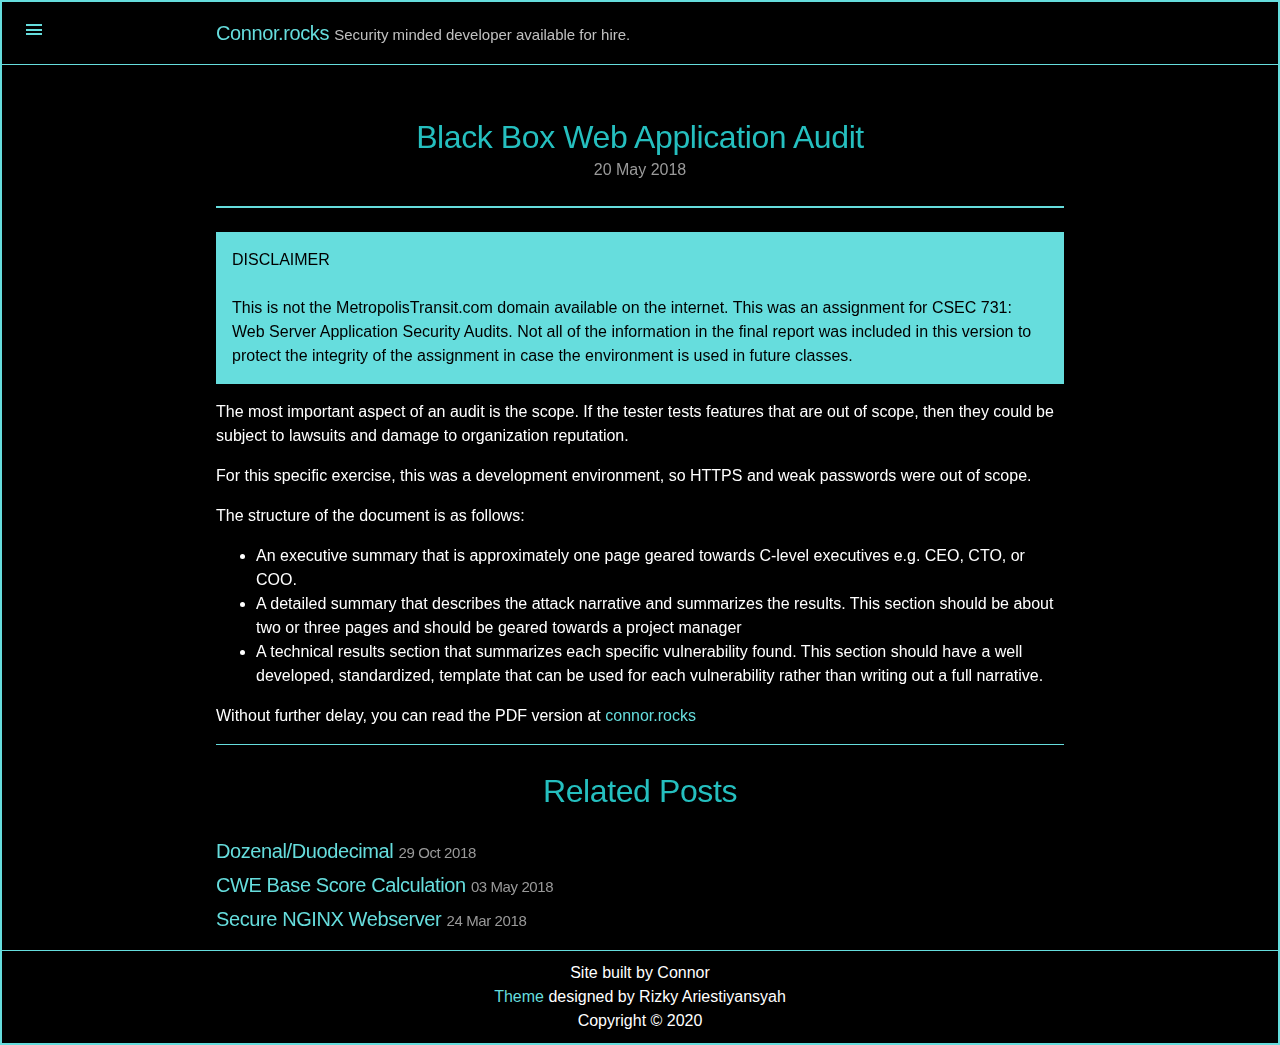
<file: web-sec-audit/index.html>
<!DOCTYPE html>
<html lang="en-us">

  <head>
  <link href="http://gmpg.org/xfn/11" rel="profile">
  <meta http-equiv="X-UA-Compatible" content="IE=edge">
  <meta http-equiv="content-type" content="text/html; charset=utf-8">

  <!-- Enable responsiveness on mobile devices-->
  <meta name="viewport" content="width=device-width, initial-scale=1.0, maximum-scale=1">

  <title>
    
      Black Box Web Application Audit &middot; Connor.rocks
    
  </title>

  <!-- CSS -->
  <link rel="stylesheet" href="/public/css/naringu.css">
  <link rel="stylesheet" href="/public/css/syntax.css">
  <link rel="stylesheet" href="/public/css/form.css">

  <!-- Icons -->
  <link rel="shortcut icon" href="/public/favicon.ico">

  <!-- RSS -->
  <link rel="alternate" type="application/rss+xml" title="RSS" href="/atom.xml">
  <link rel="alternate" type="application/rss+xml" title="Mozilla RSS" href="feed.category.xml">
  </head>


<body class="theme-6dd">
    <input title="Sidebar Toggle" type="checkbox" class="sidebar-checkbox" id="sidebar-checkbox">

<div class="sidebar" id="sidebar">
  <div class="sidebar-item">
    <p>Security minded developer available for hire.</p>
  </div>

  <nav class="sidebar-nav">
    <a class="sidebar-nav-item" href="/">Home</a>
    
    
      
        
      
    
      
        
      
    
      
        
          <a class="sidebar-nav-item" href="/about/">About</a>
        
      
    
      
        
          <a class="sidebar-nav-item" href="/about/courselist/">Course List</a>
        
      
    
      
        
          <a class="sidebar-nav-item" href="/about/donate/">Donate</a>
        
      
    
      
    
      
        
          <a class="sidebar-nav-item" href="/categories/">Category Index</a>
        
      
    
      
        
          <a class="sidebar-nav-item" href="/contact/">Contact</a>
        
      
    
      
    
      
        
      
    
      
    
      
    
    <a class="sidebar-nav-item" href="https://github.com/ConnorEgbert">GitHub</a>
  </nav>
</div>


    <div class="wrap">
      <div class="masthead">
        <div class="container">
          <h3 class="masthead-title">
            <a href="/" title="Home">Connor.rocks</a>
            <small>Security minded developer available for hire.</small>
          </h3>
        </div>
      </div>

      <div class="container content">
        <div class="post">
  <h1 style="text-align: center;" class="post-title">Black Box Web Application Audit</h1>
  <span style="text-align: center;" class="post-date">20 May 2018</span>
  <hr />
  <div class="message">
DISCLAIMER
<br /><br />
This is not the MetropolisTransit.com domain available on the internet. This was an assignment for CSEC 731: Web Server Application Security Audits.
Not all of the information in the final report was included in this version to protect the integrity of the assignment in case the environment is used in future classes.
</div>

<p>The most important aspect of an audit is the scope. If the tester tests features that are out of scope, then they could be subject to lawsuits and damage to organization reputation.</p>

<p>For this specific exercise, this was a development environment, so HTTPS and weak passwords were out of scope.</p>

<p>The structure of the document is as follows:</p>
<ul>
  <li>An executive summary that is approximately one page geared towards C-level executives e.g. CEO, CTO, or COO.</li>
  <li>A detailed summary that describes the attack narrative and summarizes the results. This section should be about two or three pages and should be geared towards a project manager</li>
  <li>A technical results section that summarizes each specific vulnerability found. This section should have a well developed, standardized, template that can be used for each vulnerability rather than writing out a full narrative.</li>
</ul>

<p>Without further delay, you can read the PDF version at <a href="https://connor.rocks/web-sec-audit/Practice_Audit.pdf">connor.rocks</a></p>

</div>

<div class="related">
  <h1 style="text-align: center;">Related Posts</h1>
  <ul class="related-posts">
    
      <li>
        <h3>
          <a href="/dozenal/">
            Dozenal/Duodecimal
            <small>29 Oct 2018</small>
          </a>
        </h3>
      </li>
    
      <li>
        <h3>
          <a href="/CVE-base-scoring/">
            CWE Base Score Calculation
            <small>03 May 2018</small>
          </a>
        </h3>
      </li>
    
      <li>
        <h3>
          <a href="/secure-nginx/">
            Secure NGINX Webserver
            <small>24 Mar 2018</small>
          </a>
        </h3>
      </li>
    
  </ul>
</div>

<!--
<div class="comments">
</div>
-->

      </div>
    </div>

    <label for="sidebar-checkbox" class="sidebar-toggle"></label>


    <div align="center" class="footer">
        Site built by Connor<br /><a href="https://github.com/ariestiyansyah/naringu" target="_blank" title="naringu">Theme</a>  designed by Rizky Ariestiyansyah<br />Copyright © 2020 <br>
    </div>
  </body>
</html>
</file>
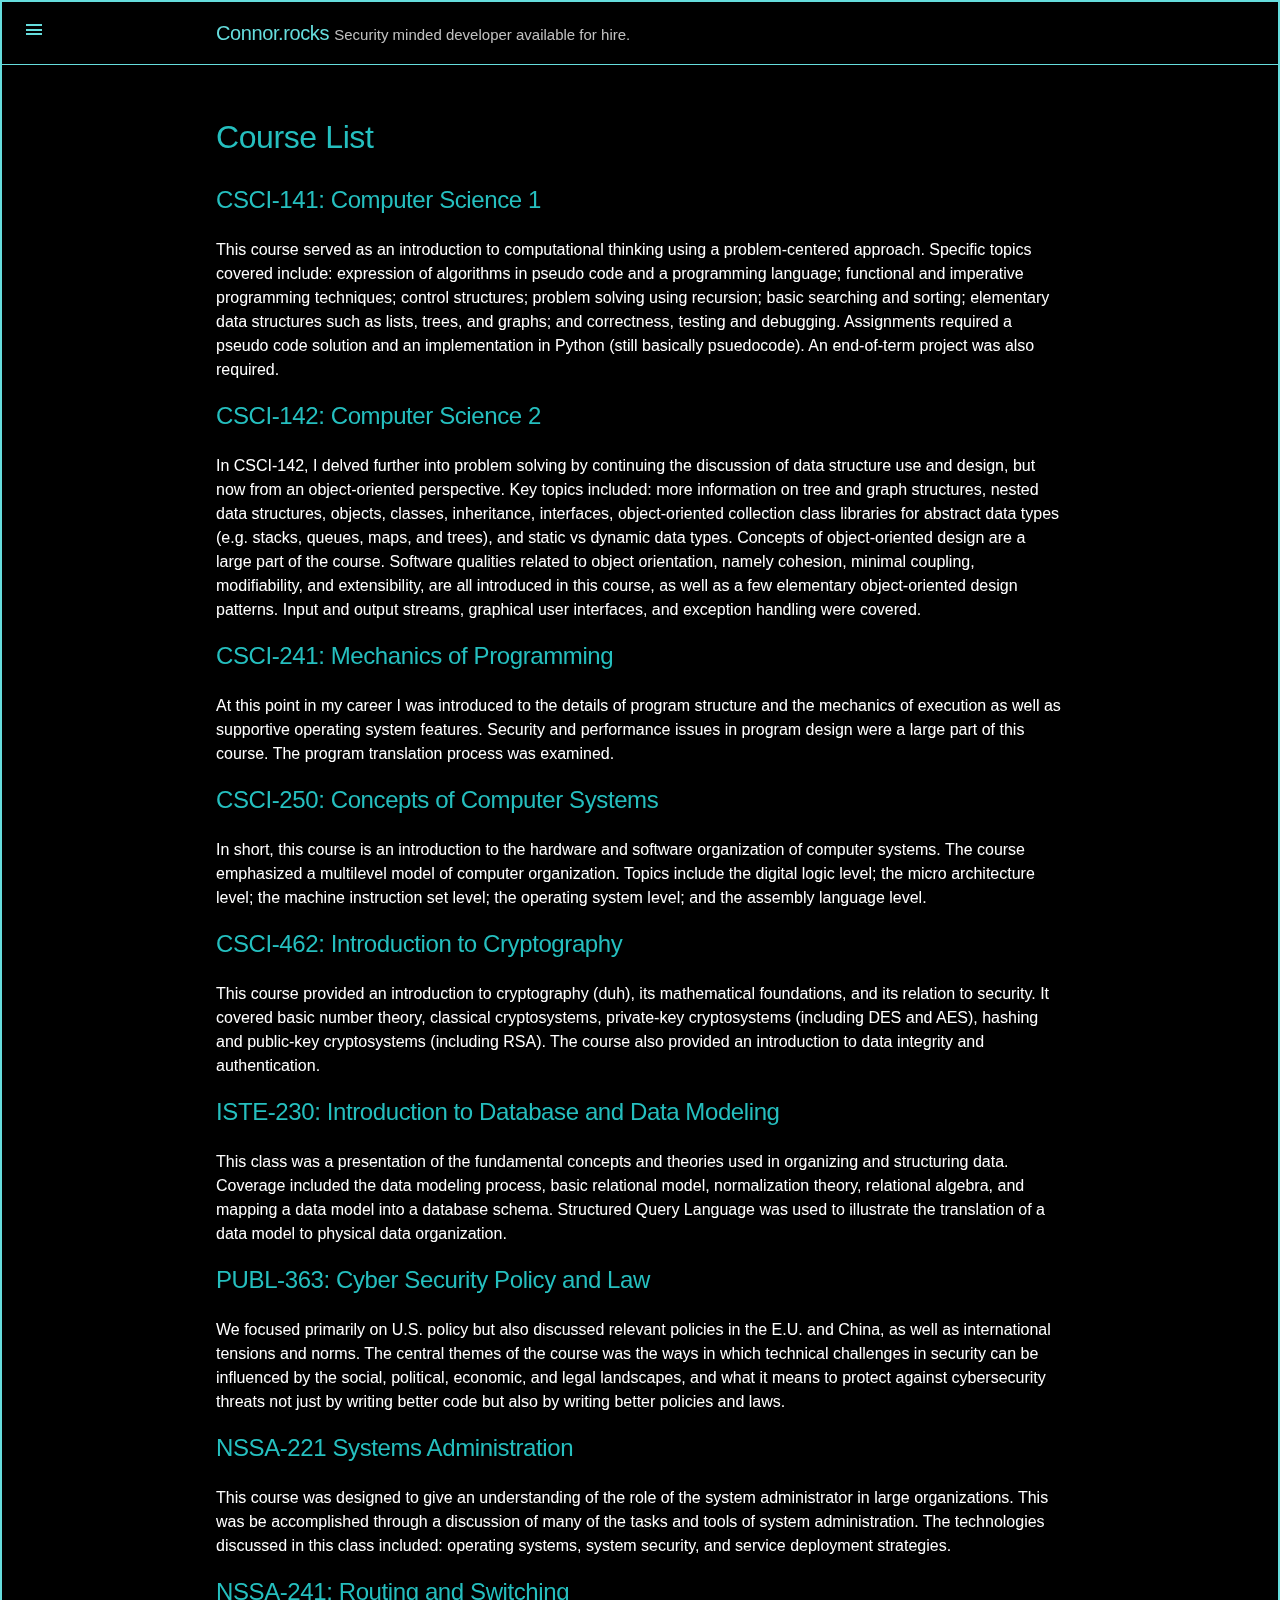
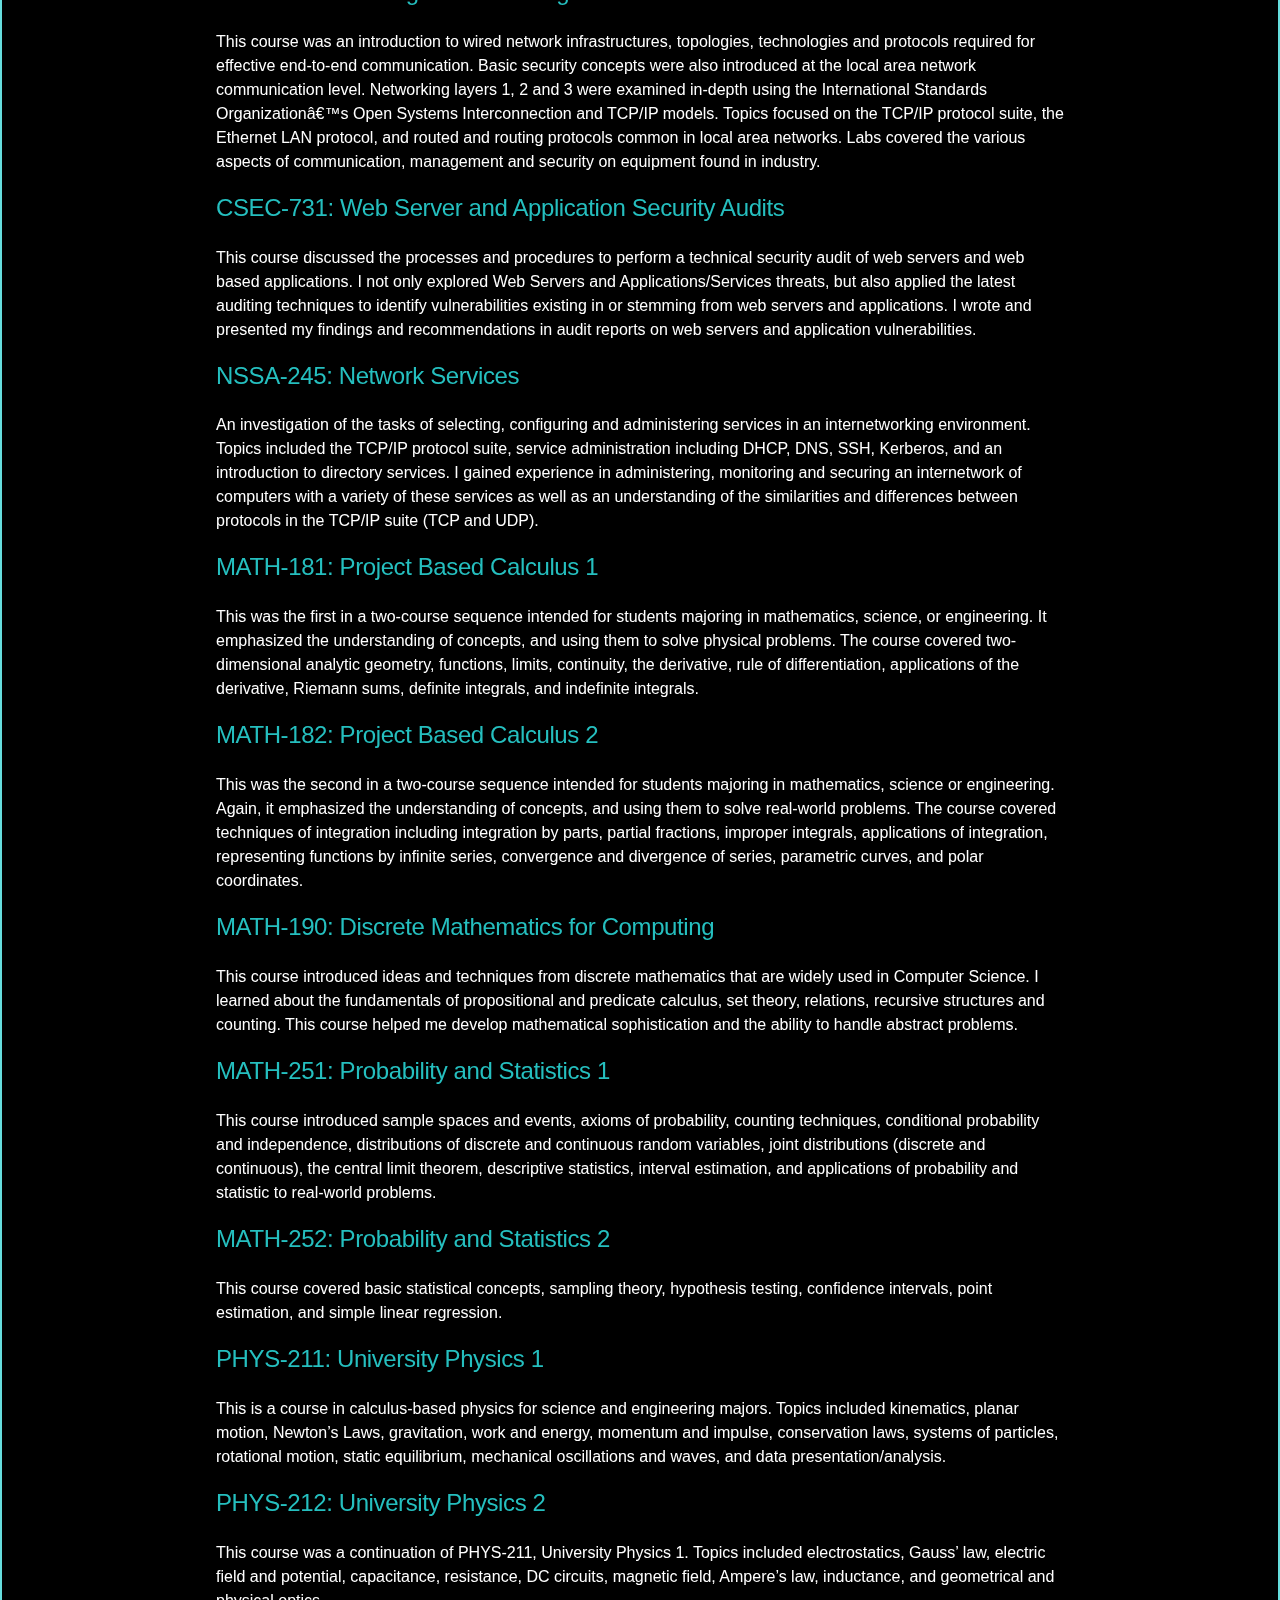
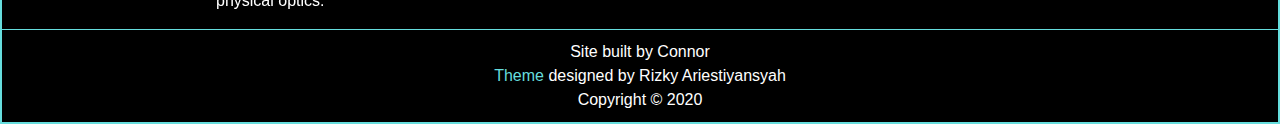
<file: about/courselist/index.html>
<!DOCTYPE html>
<html lang="en-us">

  <head>
  <link href="http://gmpg.org/xfn/11" rel="profile">
  <meta http-equiv="X-UA-Compatible" content="IE=edge">
  <meta http-equiv="content-type" content="text/html; charset=utf-8">

  <!-- Enable responsiveness on mobile devices-->
  <meta name="viewport" content="width=device-width, initial-scale=1.0, maximum-scale=1">

  <title>
    
      Course List &middot; Connor.rocks
    
  </title>

  <!-- CSS -->
  <link rel="stylesheet" href="/public/css/naringu.css">
  <link rel="stylesheet" href="/public/css/syntax.css">
  <link rel="stylesheet" href="/public/css/form.css">

  <!-- Icons -->
  <link rel="shortcut icon" href="/public/favicon.ico">

  <!-- RSS -->
  <link rel="alternate" type="application/rss+xml" title="RSS" href="/atom.xml">
  <link rel="alternate" type="application/rss+xml" title="Mozilla RSS" href="feed.category.xml">
  </head>


<body class="theme-6dd">
    <input title="Sidebar Toggle" type="checkbox" class="sidebar-checkbox" id="sidebar-checkbox">

<div class="sidebar" id="sidebar">
  <div class="sidebar-item">
    <p>Security minded developer available for hire.</p>
  </div>

  <nav class="sidebar-nav">
    <a class="sidebar-nav-item" href="/">Home</a>
    
    
      
        
      
    
      
        
      
    
      
        
          <a class="sidebar-nav-item" href="/about/">About</a>
        
      
    
      
        
          <a class="sidebar-nav-item active" href="/about/courselist/">Course List</a>
        
      
    
      
        
          <a class="sidebar-nav-item" href="/about/donate/">Donate</a>
        
      
    
      
    
      
        
          <a class="sidebar-nav-item" href="/categories/">Category Index</a>
        
      
    
      
        
          <a class="sidebar-nav-item" href="/contact/">Contact</a>
        
      
    
      
    
      
        
      
    
      
    
      
    
    <a class="sidebar-nav-item" href="https://github.com/ConnorEgbert">GitHub</a>
  </nav>
</div>


    <div class="wrap">
      <div class="masthead">
        <div class="container">
          <h3 class="masthead-title">
            <a href="/" title="Home">Connor.rocks</a>
            <small>Security minded developer available for hire.</small>
          </h3>
        </div>
      </div>

      <div class="container content">
        <div class="page">
  <h1 class="page-title">Course List</h1>
  <h2 id="csci-141-computer-science-1">CSCI-141: Computer Science 1</h2>

<p>This course served as an introduction to computational thinking using a problem-centered approach. Specific topics covered include: expression of algorithms in pseudo code and a programming language; functional and imperative programming techniques; control structures; problem solving using recursion; basic searching and sorting; elementary data structures such as lists, trees, and graphs; and correctness, testing and debugging. Assignments required a pseudo code solution and an implementation in Python (still basically psuedocode). An end-of-term project was also required.</p>
<h2 id="csci-142-computer-science-2">CSCI-142: Computer Science 2</h2>

<p>In CSCI-142, I delved further into problem solving by continuing the discussion of data structure use and design, but now from an object-oriented perspective. Key topics included: more information on tree and graph structures, nested data structures, objects, classes, inheritance, interfaces, object-oriented collection class libraries for abstract data types (e.g. stacks, queues, maps, and trees), and static vs dynamic data types. Concepts of object-oriented design are a large part of the course. Software qualities related to object orientation, namely cohesion, minimal coupling, modifiability, and extensibility, are all introduced in this course, as well as a few elementary object-oriented design patterns. Input and output streams, graphical user interfaces, and exception handling were covered.</p>
<h2 id="csci-241-mechanics-of-programming">CSCI-241: Mechanics of Programming</h2>

<p>At this point in my career I was introduced to the details of program structure and the mechanics of execution as well as supportive operating system features. Security and performance issues in program design were a large part of this course. The program translation process was examined.</p>
<h2 id="csci-250-concepts-of-computer-systems">CSCI-250: Concepts of Computer Systems</h2>

<p>In short, this course is an introduction to the hardware and software organization of computer systems. The course emphasized a multilevel model of computer organization. Topics include the digital logic level; the micro architecture level; the machine instruction set level; the operating system level; and the assembly language level.</p>
<h2 id="csci-462-introduction-to-cryptography">CSCI-462: Introduction to Cryptography</h2>

<p>This course provided an introduction to cryptography (duh), its mathematical foundations, and its relation to security. It covered basic number theory, classical cryptosystems, private-key cryptosystems (including DES and AES), hashing and public-key cryptosystems (including RSA). The course also provided an introduction to data integrity and authentication.</p>
<h2 id="iste-230-introduction-to-database-and-data-modeling">ISTE-230: Introduction to Database and Data Modeling</h2>

<p>This class was a presentation of the fundamental concepts and theories used in organizing and structuring data. Coverage included the data modeling process, basic relational model, normalization theory, relational algebra, and mapping a data model into a database schema. Structured Query Language was used to illustrate the translation of a data model to physical data organization.</p>
<h2 id="publ-363-cyber-security-policy-and-law">PUBL-363: Cyber Security Policy and Law</h2>

<p>We focused primarily on U.S. policy but also discussed relevant policies in the E.U. and China, as well as international tensions and norms. The central themes of the course was the ways in which technical challenges in security can be influenced by the social, political, economic, and legal landscapes, and what it means to protect against cybersecurity threats not just by writing better code but also by writing better policies and laws.</p>
<h2 id="nssa-221-systems-administration">NSSA-221 Systems Administration</h2>

<p>This course was designed to give an understanding of the role of the system administrator in large organizations. This was be accomplished through a discussion of many of the tasks and tools of system administration. The technologies discussed in this class included: operating systems, system security, and service deployment strategies.</p>
<h2 id="nssa-241-routing-and-switching">NSSA-241: Routing and Switching</h2>

<p>This course was an introduction to wired network infrastructures, topologies, technologies and protocols required for effective end-to-end communication. Basic security concepts were also introduced at the local area network communication level. Networking layers 1, 2 and 3 were examined in-depth using the International Standards Organizationâ€™s Open Systems Interconnection and TCP/IP models. Topics focused on the TCP/IP protocol suite, the Ethernet LAN protocol, and routed and routing protocols common in local area networks. Labs covered the various aspects of communication, management and security on equipment found in industry.</p>
<h2 id="csec-731-web-server-and-application-security-audits">CSEC-731: Web Server and Application Security Audits</h2>

<p>This course discussed the processes and procedures to perform a technical security audit of web servers and web based applications. I not only explored Web Servers and Applications/Services threats, but also applied the latest auditing techniques to identify vulnerabilities existing in or stemming from web servers and applications. I wrote and presented my findings and recommendations in audit reports on web servers and application vulnerabilities.</p>
<h2 id="nssa-245-network-services">NSSA-245: Network Services</h2>

<p>An investigation of the tasks of selecting, configuring and administering services in an internetworking environment. Topics included the TCP/IP protocol suite, service administration including DHCP, DNS, SSH, Kerberos, and an introduction to directory services. I gained experience in administering, monitoring and securing an internetwork of computers with a variety of these services as well as an understanding of the similarities and differences between protocols in the TCP/IP suite (TCP and UDP).</p>
<h2 id="math-181-project-based-calculus-1">MATH-181: Project Based Calculus 1</h2>

<p>This was the first in a two-course sequence intended for students majoring in mathematics, science, or engineering. It emphasized the understanding of concepts, and using them to solve physical problems. The course covered two-dimensional analytic geometry, functions, limits, continuity, the derivative, rule of differentiation, applications of the derivative, Riemann sums, definite integrals, and indefinite integrals.</p>
<h2 id="math-182-project-based-calculus-2">MATH-182: Project Based Calculus 2</h2>

<p>This was the second in a two-course sequence intended for students majoring in mathematics, science or engineering. Again, it emphasized the understanding of concepts, and using them to solve real-world problems. The course covered techniques of integration including integration by parts, partial fractions, improper integrals, applications of integration, representing functions by infinite series, convergence and divergence of series, parametric curves, and polar coordinates.</p>
<h2 id="math-190-discrete-mathematics-for-computing">MATH-190: Discrete Mathematics for Computing</h2>

<p>This course introduced ideas and techniques from discrete mathematics that are widely used in Computer Science. I learned about the fundamentals of propositional and predicate calculus, set theory, relations, recursive structures and counting. This course helped me develop mathematical sophistication and the ability to handle abstract problems.</p>
<h2 id="math-251-probability-and-statistics-1">MATH-251: Probability and Statistics 1</h2>

<p>This course introduced sample spaces and events, axioms of probability, counting techniques, conditional probability and independence, distributions of discrete and continuous random variables, joint distributions (discrete and continuous), the central limit theorem, descriptive statistics, interval estimation, and applications of probability and statistic to real-world problems.</p>
<h2 id="math-252-probability-and-statistics-2">MATH-252: Probability and Statistics 2</h2>

<p>This course covered basic statistical concepts, sampling theory, hypothesis testing, confidence intervals, point estimation, and simple linear regression.</p>
<h2 id="phys-211-university-physics-1">PHYS-211: University Physics 1</h2>

<p>This is a course in calculus-based physics for science and engineering majors. Topics included kinematics, planar motion, Newton’s Laws, gravitation, work and energy, momentum and impulse, conservation laws, systems of particles, rotational motion, static equilibrium, mechanical oscillations and waves, and data presentation/analysis.</p>
<h2 id="phys-212-university-physics-2">PHYS-212: University Physics 2</h2>

<p>This course was a continuation of PHYS-211, University Physics 1. Topics included electrostatics, Gauss’ law, electric field and potential, capacitance, resistance, DC circuits, magnetic field, Ampere’s law, inductance, and geometrical and physical optics.</p>


</div>

      </div>
    </div>

    <label for="sidebar-checkbox" class="sidebar-toggle"></label>


    <div align="center" class="footer">
        Site built by Connor<br /><a href="https://github.com/ariestiyansyah/naringu" target="_blank" title="naringu">Theme</a>  designed by Rizky Ariestiyansyah<br />Copyright © 2020 <br>
    </div>
  </body>
</html>
</file>
<file: public/css/naringu.css>
/*
 * Naringu is jekyll dark theme designed, built, and released under MIT license by @ariestiyansyah. It's based on poole, learn more at
 * https://github.com/ariestiyansyah/naringu.
 */


/*
 * Contents
 *
 * Global resets
 * Code and Highlight
 * Wrapper
 * Container
 * Masthead
 * Sidebar
 * Sidebar effect
 * Custom yype
 * Messages
 * Post and Pages
 * Related post
 * Pagination
 * Reverse Layout
 * Footer
*/

* {
  -webkit-box-sizing: border-box;
     -moz-box-sizing: border-box;
          box-sizing: border-box;
}

html,
body {
  margin: 0;
  padding: 0;
  border: 1px solid #6DD;
}

html {
  font-family: "Helvetica Neue", Helvetica, Arial, sans-serif;
  font-size: 16px;
  line-height: 1.5;
}
@media (min-width: 38em) {
  html {
    font-size: 16x;
  }
}

body {
  color: #fff;
  background-color: #000;
  -webkit-text-size-adjust: 100%;
      -ms-text-size-adjust: 100%;
}

/* No `:visited` state is required by default (browsers will use `a`) */
a {
  color: #6DD;
  text-decoration: none;
}
a strong {
  color: inherit;
}

/* `:focus` is linked to `:hover` for basic accessibility */
a:hover,
a:focus {
  text-decoration: underline;
}

h1, h2, h3, h4, h5, h6 {
  font-family: "PT Sans", Helvetica, Arial, sans-serif;
  font-weight: 400;
  color: #25BFBF;
  letter-spacing: -.025rem;
} 

h1 {
  font-size: 2rem;
}
h2 {
  margin-top: 1rem;
  font-size: 1.5rem;
}
h3 {
  margin-top: 1.5rem;
  font-size: 1.25rem;
}
h4, h5, h6 {
  margin-top: 1rem;
  font-size: 1rem;
}

/* Body text */
p {
  margin-top: 0;
  margin-bottom: 1rem;
}

strong {
  color: #1BFFFF;
}


/* Lists */
ul, ol, dl {
  margin-top: 0;
  margin-bottom: 1rem;
}

dt {
  font-weight: bold;
}
dd {
  margin-bottom: .5rem;
}

/* Misc */
hr {
  position: relative;
  margin: 1.5rem 0;
  border: 0;
  border-top: 1px solid #6DD;
  border-bottom: 1px solid #6DD;
}

abbr {
  font-size: 85%;
  font-weight: bold;
  color: #6DD;
  text-transform: uppercase;
}
abbr[title] {
  cursor: help;
  border-bottom: 1px dotted #6DD;
}

/* 
 * Code and Highlight
 * 
 * Code and higlight theme */

code,
pre {
  font-family: Menlo, Monaco, "Courier New", monospace;
}
code {
  padding: .25em .5em;
  font-size: 85%;
  color: #000;
  background-color: #0CDADA;;
  border-radius: 3px;
}
pre {
  display: block;
  margin-top: 0;
  margin-bottom: 1rem;
  padding: 1rem;
  font-size: .8rem;
  line-height: 1.4;
  white-space: pre;
  white-space: pre-wrap;
  word-break: break-all;
  word-wrap: break-word;
  background-color: #000;
  border: 1px solid #6DD;
}
pre code {
  padding: 0;
  font-size: 100%;
  color: inherit;
  background-color: transparent;
}

/* Pygments via Jekyll */
.highlight {
  margin-bottom: 1rem;
  border-radius: 4px;
  background-color: #6DD;
}
.highlight pre {
  margin-bottom: 0;
  background-color: #000; 
}

/* Gist via GitHub Pages */
.gist .gist-file {
  font-family: Menlo, Monaco, "Courier New", monospace !important;
}
.gist .markdown-body {
  padding: 15px;
}
.gist pre {
  padding: 0;
  background-color: transparent;
}
.gist .gist-file .gist-data {
  font-size: .8rem !important;
  line-height: 1.4;
}
.gist code {
  padding: 0;
  color: inherit;
  background-color: transparent;
  border-radius: 0;
}

/* Quotes */
blockquote {
  padding: .5rem 1rem;
  margin: .8rem 0;
  color: #45B7FF;
  border-left: .25rem solid #e5e5e5;
}
blockquote p:last-child {
  margin-bottom: 0;
}
@media (min-width: 30em) {
  blockquote {
    padding-right: 5rem;
    padding-left: 1.25rem;
  }
}

img {
  display: block;
  max-width: 100%;
  margin: 0 0 1rem;
  border-radius: 5px;
}

/* 
 * Tables 
 *
 * Hacker style tables */
table {
  margin-bottom: 1rem;
  width: 100%;
  border: 1px solid #6DD;
  border-collapse: collapse;
}
td,
th {
  padding: .25rem .5rem;
  border: 1px solid #6DD;
}
tbody tr:nth-child(odd) td,
tbody tr:nth-child(odd) th {
  background-color: #000;
}

/*
 * Wrapper
 *
 * The wrapper is used to position site content when the sidebar is toggled. We
 * use an outter wrap to position the sidebar without interferring with the
 * regular page content.
 */

.wrap {
  position: relative;
  width: 100%;
}

/*
 * Container
 *
 * Center the page content and setting the max-width (default 55em).
 */

.container {
  max-width: 55rem;
  padding-left:  1rem;
  padding-right: 1rem;
  margin-left:  auto;
  margin-right: auto;
}
@media (min-width: 55em) {
  .container {
    max-width: 55rem;
  }
}
@media (min-width: 50em) {
  .container {
    max-width: 55rem;
  }
}

/*
 * Masthead
 *
 * Super small header above the content for site name and short description.
 */

.masthead {
  padding-top:    1rem;
  padding-bottom: 1rem;
  margin-bottom: 3rem;
  border-bottom: 1px solid #6DD;
}
.masthead-title {
  margin-top: 0;
  margin-bottom: 0;
  color: #505050;
}
.masthead-title a {
  color: #505050;
}
.masthead-title small {
  font-size: 75%;
  font-weight: 400;
  color: #c0c0c0;
  letter-spacing: 0;
}

@media (max-width: 48em) {
  .masthead-title {
    text-align: center;
  }
  .masthead-title small {
    display: none;
  }
}

/*
 * Sidebar
 *
 * The sidebar is the drawer, the item we are toggling with our handy hamburger
 * button in the corner of the page.
 *
 * This particular sidebar implementation was inspired by Chris Coyier's
 * "Offcanvas Menu with CSS Target" article, and the checkbox variation from the
 * comments by a reader. It modifies both implementations to continue using the
 * checkbox (no change in URL means no polluted browser history), but this uses
 * `position` for the menu to avoid some potential content reflow issues.
 *
 * Source: http://css-tricks.com/off-canvas-menu-with-css-target/#comment-207504
 */

/* Style and "hide" the sidebar */
.sidebar {
  position: fixed;
  top: 0;
  bottom: 0;
  left: -14rem;
  width: 14rem;
  visibility: hidden;
  overflow-y: auto;
  font-family: "PT Sans", Helvetica, Arial, sans-serif;
  font-size: .875rem; /* 15px */
  color: rgba(255,255,255,.6);
  border: 1px solid #6DD;
  background-color: #202020;
  -webkit-transition: all .3s ease-in-out;
          transition: all .3s ease-in-out;
}
@media (min-width: 30em) {
  .sidebar {
    font-size: .75rem; /* 14px */
  }
}

/* Sidebar content */
.sidebar a {
  font-weight: normal;
  color: #6DD;
}
.sidebar-item {
  padding: 1rem;
}
.sidebar-item p:last-child {
  margin-bottom: 0;
}

/* Sidebar nav */
.sidebar-nav {
  border-bottom: 1px solid rgba(255,255,255,.1);
}
.sidebar-nav-item {
  display: block;
  padding: .5rem 1rem;
  border-top: 1px solid rgba(255,255,255,.1);
}
.sidebar-nav-item.active,
a.sidebar-nav-item:hover,
a.sidebar-nav-item:focus {
  text-decoration: none;
  background-color: #191E1E;
  border-color: #6DD;
}

@media (min-width: 48em) {
  .sidebar-item {
    padding: 1.5rem;
  }
  .sidebar-nav-item {
    padding-left:  1.5rem;
    padding-right: 1.5rem;
  }
}

/* Hide the sidebar checkbox that we toggle with `.sidebar-toggle` */
.sidebar-checkbox {
  display: none;
}

/* Style the `label` that we use to target the `.sidebar-checkbox` */
.sidebar-toggle {
  position: absolute;
  top:  1rem;
  left: 1rem;
  display: block;
  width: 2.2rem;
  padding: .5rem .65rem;
  color: #6DD;
  background-color: #000;
  border-radius: 4px;
  cursor: pointer;
}
.sidebar-toggle:before {
  display: block;
  content: "";
  width: 100%;
  padding-bottom: .125rem;
  border-top: .375rem double;
  border-bottom: .125rem solid;

  /* Make the border inside the box */
  -webkit-box-sizing: border-box;
     -moz-box-sizing: border-box;
          box-sizing: border-box;
}

.sidebar-toggle:active,
#sidebar-checkbox:checked ~ .sidebar-toggle {
  color: #6DD;
  background-color: #505050;
}

@media (min-width: 30.1em) {
  .sidebar-toggle {
    position: fixed;
    width: 2.25rem;
  }
  .sidebar-toggle:before {
    padding-bottom: .15rem;
    border-top-width: .45rem;
    border-bottom-width: .15rem;
  }
}


/* Slide effect
 *
 * Handle the sliding effects of the sidebar and content in one spot, seperate
 * from the default styles.
 *
 * As an a heads up, we don't use `transform: translate3d()` here because when
 * mixed with `position: fixed;` for the sidebar toggle, it creates a new
 * containing block. Put simply, the fixed sidebar toggle behaves like
 * `position: absolute;` when transformed.
 *
 * Read more about it at http://meyerweb.com/eric/thoughts/2011/09/12/.
 */

.wrap,
.sidebar,
.sidebar-toggle {
  -webkit-backface-visibility: hidden;
      -ms-backface-visibility: hidden;
          backface-visibility: hidden;
}
.wrap,
.sidebar-toggle {
  -webkit-transition: -webkit-transform .3s ease-in-out;
          transition: transform .3s ease-in-out;
}

#sidebar-checkbox:checked + .sidebar {
  z-index: 10;
  visibility: visible;
}
#sidebar-checkbox:checked ~ .sidebar,
#sidebar-checkbox:checked ~ .wrap,
#sidebar-checkbox:checked ~ .sidebar-toggle {
  -webkit-transform: translateX(14rem);
      -ms-transform: translateX(14rem);
          transform: translateX(14rem);
}


/*
 * Custom type
 *
 * Extend paragraphs with `.lead` for larger introductory text.
 */

.lead {
  font-size: 1.25rem;
  font-weight: 300;
}


/*
 * Messages
 *
 * Show alert messages to users. You may add it to single elements like a `<p>`,
 * or to a parent if there are multiple elements to show.
 */

.message {
  margin-bottom: 1rem;
  padding: 1rem;
  color: #000;
  background-color: #6DD;
}

/*
 * Posts and pages
 *
 * Each post is wrapped in `.post` and is used on default and post layouts. Each
 * page is wrapped in `.page` and is only used on the page layout.
 */

.page,
.post {
  margin-bottom: 1em;
}

/* Blog post or page title */
.page-title,
.post-title,
.post-title a {
  color: #25BFBF;
}
.page-title,
.post-title {
  margin-top: 0;
}

/* Meta data line below post title */
.post-date {
  display: block;
  margin-top: -1.5rem;
  margin-bottom: 1rem;
  color: #9a9a9a;
}

/* 
 * Related posts 
 * 
 * Related post in the bottom of post
*/
.related {
  /*padding-top: 2rem;*/
  /*padding-bottom: 2rem;*/
  border-top: 1px solid #6DD;
  /*border-bottom: 1px solid #6DD;*/
}
.related-posts {
  padding-left: 0;
  list-style: none;
}
.related-posts h3 {
  margin-top: 0;
  margin-bottom: 0.25rem;
}
.related-posts li small {
  font-size: 75%;
  color: #999;
}
.related-posts li a:hover {
  color: #268bd2;
  text-decoration: none;
}
.related-posts li a:hover small {
  color: inherit;
}


/*
 * Pagination
 *
 * Super lightweight (HTML-wise) blog pagination. `span`s are provide for when
 * there are no more previous or next posts to show.
 */

.pagination {
  overflow: hidden; /* clearfix */
  margin-left: -1rem;
  margin-right: -1rem;
  font-family: "PT Sans", Helvetica, Arial, sans-serif;
  color: #ccc;
  text-align: center;
}

/* Pagination items can be `span`s or `a`s */
.pagination-item {
  display: block;
  padding: 1rem;
  border: 1px solid #6DD;
}
.pagination-item:first-child {
  margin-bottom: -1px;
}

/* Only provide a hover state for linked pagination items */
a.pagination-item:hover {
  background-color: #099EA4;
}

@media (min-width: 30em) {
  .pagination {
    margin: 3rem 0;
  }
  .pagination-item {
    float: left;
    width: 50%;
  }
  .pagination-item:first-child {
    margin-bottom: 0;
    border-top-left-radius:    4px;
    border-bottom-left-radius: 4px;
  }
  .pagination-item:last-child {
    margin-left: -1px;
    border-top-right-radius:    4px;
    border-bottom-right-radius: 4px;
  }
}

/*
 * Themes
 *
 * Default dark theme of Naringu is here (Will Update)

/* #6DD */

.theme-6dd .sidebar,
.theme-6dd .sidebar-toggle:active,
.theme-6dd #sidebar-checkbox:checked ~ .sidebar-toggle {
  background-color: #000;
}
.theme-6dd .container a,
.theme-6dd .sidebar-toggle,
.theme-6dd .related-posts li a:hover {
  color: #6DD;
}


/*
 * Reverse layout
 *
 * Flip the orientation of the page by placing the `.sidebar` and sidebar toggle
 * on the right side.
 */

.layout-reverse .sidebar {
  left: auto;
  right: -14rem;
}
.layout-reverse .sidebar-toggle {
  left: auto;
  right: 1rem;
}

.layout-reverse #sidebar-checkbox:checked ~ .sidebar,
.layout-reverse #sidebar-checkbox:checked ~ .wrap,
.layout-reverse #sidebar-checkbox:checked ~ .sidebar-toggle {
  -webkit-transform: translateX(-14rem);
      -ms-transform: translateX(-14rem);
          transform: translateX(-14rem);
}

/*
 * Footer
 * 
 * Footer configuration class
 */

.footer {
  padding-top: 10px;
  padding-bottom: 10px; 
  border-top: 1px solid #6DD;
}
</file>
<file: public/css/syntax.css>
.highlight .hll { background-color: #000; }
.highlight .c { color: #999; } /* Comment */
.highlight .err { color: #a00; background-color: #000 } /* Error */
.highlight .k { color: #069; } /* Keyword */
.highlight .o { color: #555 } /* Operator */
.highlight .cm { color: #09f; font-style: italic } /* Comment.Multiline */
.highlight .cp { color: #099 } /* Comment.Preproc */
.highlight .c1 { color: #999; } /* Comment.Single */
.highlight .cs { color: #999; } /* Comment.Special */
.highlight .gd { background-color: #fcc; border: 1px solid #6DD } /* Generic.Deleted */
.highlight .ge { font-style: italic } /* Generic.Emph */
.highlight .gr { color: #f00 } /* Generic.Error */
.highlight .gh { color: #030; } /* Generic.Heading */
.highlight .gi { background-color: #cfc; border: 1px solid #6DD } /* Generic.Inserted */
.highlight .go { color: #aaa } /* Generic.Output */
.highlight .gp { color: #009; } /* Generic.Prompt */
.highlight .gs { } /* Generic.Strong */
.highlight .gu { color: #030; } /* Generic.Subheading */
.highlight .gt { color: #9c6 } /* Generic.Traceback */
.highlight .kc { color: #069; } /* Keyword.Constant */
.highlight .kd { color: #069; } /* Keyword.Declaration */
.highlight .kn { color: #069; } /* Keyword.Namespace */
.highlight .kp { color: #069 } /* Keyword.Pseudo */
.highlight .kr { color: #069; } /* Keyword.Reserved */
.highlight .kt { color: #078; } /* Keyword.Type */
.highlight .m { color: #f60 } /* Literal.Number */
.highlight .s { color: #d44950 } /* Literal.String */
.highlight .na { color: #4f9fcf } /* Name.Attribute */
.highlight .nb { color: #366 } /* Name.Builtin */
.highlight .nc { color: #0a8; } /* Name.Class */
.highlight .no { color: #360 } /* Name.Constant */
.highlight .nd { color: #99f } /* Name.Decorator */
.highlight .ni { color: #999; } /* Name.Entity */
.highlight .ne { color: #c00; } /* Name.Exception */
.highlight .nf { color: #c0f } /* Name.Function */
.highlight .nl { color: #99f } /* Name.Label */
.highlight .nn { color: #0cf; } /* Name.Namespace */
.highlight .nt { color: #2f6f9f; } /* Name.Tag */
.highlight .nv { color: #033 } /* Name.Variable */
.highlight .ow { color: #000; } /* Operator.Word */
.highlight .w { color: #bbb } /* Text.Whitespace */
.highlight .mf { color: #f60 } /* Literal.Number.Float */
.highlight .mh { color: #f60 } /* Literal.Number.Hex */
.highlight .mi { color: #f60 } /* Literal.Number.Integer */
.highlight .mo { color: #f60 } /* Literal.Number.Oct */
.highlight .sb { color: #c30 } /* Literal.String.Backtick */
.highlight .sc { color: #c30 } /* Literal.String.Char */
.highlight .sd { color: #c30; font-style: italic } /* Literal.String.Doc */
.highlight .s2 { color: #c30 } /* Literal.String.Double */
.highlight .se { color: #c30; } /* Literal.String.Escape */
.highlight .sh { color: #c30 } /* Literal.String.Heredoc */
.highlight .si { color: #a00 } /* Literal.String.Interpol */
.highlight .sx { color: #c30 } /* Literal.String.Other */
.highlight .sr { color: #3aa } /* Literal.String.Regex */
.highlight .s1 { color: #c30 } /* Literal.String.Single */
.highlight .ss { color: #fc3 } /* Literal.String.Symbol */
.highlight .bp { color: #366 } /* Name.Builtin.Pseudo */
.highlight .vc { color: #033 } /* Name.Variable.Class */
.highlight .vg { color: #033 } /* Name.Variable.Global */
.highlight .vi { color: #033 } /* Name.Variable.Instance */
.highlight .il { color: #f60 } /* Literal.Number.Integer.Long */

.css .o,
.css .o + .nt,
.css .nt + .nt { color: #999; }
</file>
<file: public/css/form.css>
/*!
 * Bootstrap v3.1.1 (http://getbootstrap.com)
 * Copyright 2011-2014 Twitter, Inc.
 * Licensed under MIT (https://github.com/twbs/bootstrap/blob/master/LICENSE)
 */

.form-control {
  display: block;
  width: 100%;
  height: 34px;
  padding: 6px 12px;
  font-size: 14px;
  line-height: 1.42857143;
  color: #fff;
  background: #000 none;
  border: 1px solid #6DD;
  border-radius: 4px;
  -webkit-box-shadow: inset 0 1px 1px rgba(0, 0, 0, 0.075);
  box-shadow: inset 0 1px 1px rgba(0, 0, 0, 0.075);
  -webkit-transition: border-color ease-in-out .15s, box-shadow ease-in-out .15s;
  transition: border-color ease-in-out .15s, box-shadow ease-in-out .15s;
}
.form-control:focus {
  border-color: #66afe9;
  outline: 0;
  -webkit-box-shadow: inset 0 1px 1px rgba(0,0,0,.075), 0 0 8px rgba(102, 175, 233, 0.6);
  box-shadow: inset 0 1px 1px rgba(0,0,0,.075), 0 0 8px rgba(102, 175, 233, 0.6);
}
.form-control::-moz-placeholder {
  color: #999999;
  opacity: 1;
}
.form-control:-ms-input-placeholder {
  color: #999999;
}
.form-control::-webkit-input-placeholder {
  color: #999999;
}
.form-control[disabled],
.form-control[readonly],
fieldset[disabled] .form-control {
  cursor: not-allowed;
  background-color: #eeeeee;
  opacity: 1;
}
textarea.form-control {
  height: auto;
}
input[type="search"] {
  -webkit-appearance: none;
}
input[type="date"] {
  line-height: 34px;
}
.form-group {
  margin-bottom: 15px;
}
.radio,
.checkbox {
  display: block;
  min-height: 20px;
  margin-top: 10px;
  margin-bottom: 10px;
  padding-left: 20px;
}
.radio label,
.checkbox label {
  display: inline;
  font-weight: normal;
  cursor: pointer;
}
.radio input[type="radio"],
.radio-inline input[type="radio"],
.checkbox input[type="checkbox"],
.checkbox-inline input[type="checkbox"] {
  float: left;
  margin-left: -20px;
}
.radio + .radio,
.checkbox + .checkbox {
  margin-top: -5px;
}
.radio-inline,
.checkbox-inline {
  display: inline-block;
  padding-left: 20px;
  margin-bottom: 0;
  vertical-align: middle;
  font-weight: normal;
  cursor: pointer;
}
.radio-inline + .radio-inline,
.checkbox-inline + .checkbox-inline {
  margin-top: 0;
  margin-left: 10px;
}
input[type="radio"][disabled],
input[type="checkbox"][disabled],
.radio[disabled],
.radio-inline[disabled],
.checkbox[disabled],
.checkbox-inline[disabled],
fieldset[disabled] input[type="radio"],
fieldset[disabled] input[type="checkbox"],
fieldset[disabled] .radio,
fieldset[disabled] .radio-inline,
fieldset[disabled] .checkbox,
fieldset[disabled] .checkbox-inline {
  cursor: not-allowed;
}
.input-sm {
  height: 30px;
  padding: 5px 10px;
  font-size: 12px;
  line-height: 1.5;
  border-radius: 3px;
}
select.input-sm {
  height: 30px;
  line-height: 30px;
}
textarea.input-sm,
select[multiple].input-sm {
  height: auto;
}
.input-lg {
  height: 46px;
  padding: 10px 16px;
  font-size: 18px;
  line-height: 1.33;
  border-radius: 6px;
}
select.input-lg {
  height: 46px;
  line-height: 46px;
}
textarea.input-lg,
select[multiple].input-lg {
  height: auto;
}
.has-feedback {
  position: relative;
}
.has-feedback .form-control {
  padding-right: 43px;
}
.has-feedback .form-control-feedback {
  position: absolute;
  top: 25px;
  right: 0;
  display: block;
  width: 34px;
  height: 34px;
  line-height: 34px;
  text-align: center;
}
.has-success .help-block,
.has-success .control-label,
.has-success .radio,
.has-success .checkbox,
.has-success .radio-inline,
.has-success .checkbox-inline {
  color: #3c763d;
}
.has-success .form-control {
  border-color: #3c763d;
  -webkit-box-shadow: inset 0 1px 1px rgba(0, 0, 0, 0.075);
  box-shadow: inset 0 1px 1px rgba(0, 0, 0, 0.075);
}
.has-success .form-control:focus {
  border-color: #2b542c;
  -webkit-box-shadow: inset 0 1px 1px rgba(0, 0, 0, 0.075), 0 0 6px #67b168;
  box-shadow: inset 0 1px 1px rgba(0, 0, 0, 0.075), 0 0 6px #67b168;
}
.has-success .input-group-addon {
  color: #3c763d;
  border-color: #3c763d;
  background-color: #dff0d8;
}
.has-success .form-control-feedback {
  color: #3c763d;
}
.has-warning .help-block,
.has-warning .control-label,
.has-warning .radio,
.has-warning .checkbox,
.has-warning .radio-inline,
.has-warning .checkbox-inline {
  color: #8a6d3b;
}
.has-warning .form-control {
  border-color: #8a6d3b;
  -webkit-box-shadow: inset 0 1px 1px rgba(0, 0, 0, 0.075);
  box-shadow: inset 0 1px 1px rgba(0, 0, 0, 0.075);
}
.has-warning .form-control:focus {
  border-color: #66512c;
  -webkit-box-shadow: inset 0 1px 1px rgba(0, 0, 0, 0.075), 0 0 6px #c0a16b;
  box-shadow: inset 0 1px 1px rgba(0, 0, 0, 0.075), 0 0 6px #c0a16b;
}
.has-warning .input-group-addon {
  color: #8a6d3b;
  border-color: #8a6d3b;
  background-color: #fcf8e3;
}
.has-warning .form-control-feedback {
  color: #8a6d3b;
}
.has-error .help-block,
.has-error .control-label,
.has-error .radio,
.has-error .checkbox,
.has-error .radio-inline,
.has-error .checkbox-inline {
  color: #a94442;
}
.has-error .form-control {
  border-color: #a94442;
  -webkit-box-shadow: inset 0 1px 1px rgba(0, 0, 0, 0.075);
  box-shadow: inset 0 1px 1px rgba(0, 0, 0, 0.075);
}
.has-error .form-control:focus {
  border-color: #843534;
  -webkit-box-shadow: inset 0 1px 1px rgba(0, 0, 0, 0.075), 0 0 6px #ce8483;
  box-shadow: inset 0 1px 1px rgba(0, 0, 0, 0.075), 0 0 6px #ce8483;
}
.has-error .input-group-addon {
  color: #a94442;
  border-color: #a94442;
  background-color: #f2dede;
}
.has-error .form-control-feedback {
  color: #a94442;
}
.form-control-static {
  margin-bottom: 0;
}
.help-block {
  display: block;
  margin-top: 5px;
  margin-bottom: 10px;
  color: #737373;
}
@media (min-width: 768px) {
  .form-inline .form-group {
    display: inline-block;
    margin-bottom: 0;
    vertical-align: middle;
  }
  .form-inline .form-control {
    display: inline-block;
    width: auto;
    vertical-align: middle;
  }
  .form-inline .input-group > .form-control {
    width: 100%;
  }
  .form-inline .control-label {
    margin-bottom: 0;
    vertical-align: middle;
  }
  .form-inline .radio,
  .form-inline .checkbox {
    display: inline-block;
    margin-top: 0;
    margin-bottom: 0;
    padding-left: 0;
    vertical-align: middle;
  }
  .form-inline .radio input[type="radio"],
  .form-inline .checkbox input[type="checkbox"] {
    float: none;
    margin-left: 0;
  }
  .form-inline .has-feedback .form-control-feedback {
    top: 0;
  }
}
.form-horizontal .control-label,
.form-horizontal .radio,
.form-horizontal .checkbox,
.form-horizontal .radio-inline,
.form-horizontal .checkbox-inline {
  margin-top: 0;
  margin-bottom: 0;
  padding-top: 7px;
}
.form-horizontal .radio,
.form-horizontal .checkbox {
  min-height: 27px;
}
.form-horizontal .form-group {
  margin-left: -15px;
  margin-right: -15px;
}
.form-horizontal .form-control-static {
  padding-top: 7px;
}
@media (min-width: 768px) {
  .form-horizontal .control-label {
    text-align: right;
  }
}
.form-horizontal .has-feedback .form-control-feedback {
  top: 0;
  right: 15px;
}

.submit-btn {
  height: 34px;
  padding: 6px 12px;
  font-size: 14px;
  line-height: 1.42857143;
  color: #000;
  background: #6DD none;
  border: 1px solid #000;
  border-radius: 4px;
  -webkit-box-shadow: inset 0 1px 1px rgba(0, 0, 0, 0.075);
  box-shadow: inset 0 1px 1px rgba(0, 0, 0, 0.075);
  -webkit-transition: border-color ease-in-out .15s, box-shadow ease-in-out .15s;
  transition: border-color ease-in-out .15s, box-shadow ease-in-out .15s;
}
</file>
